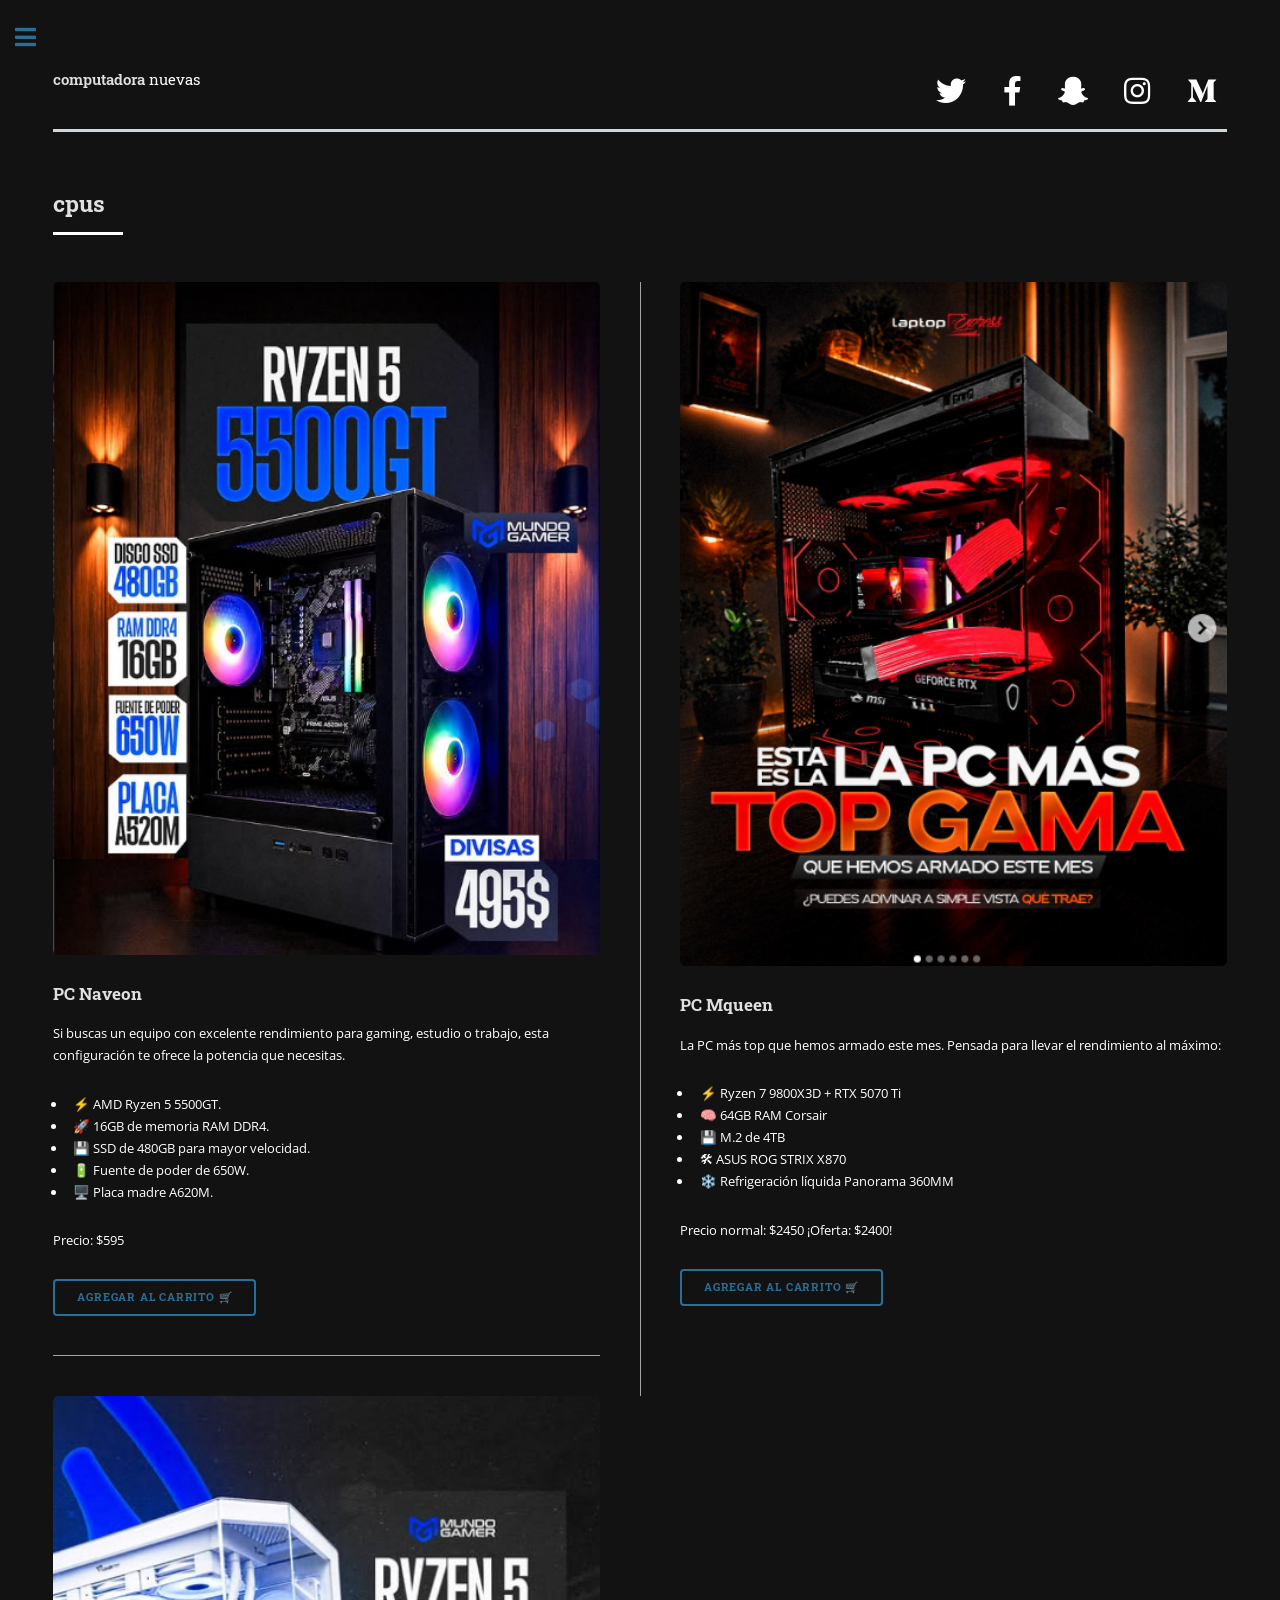
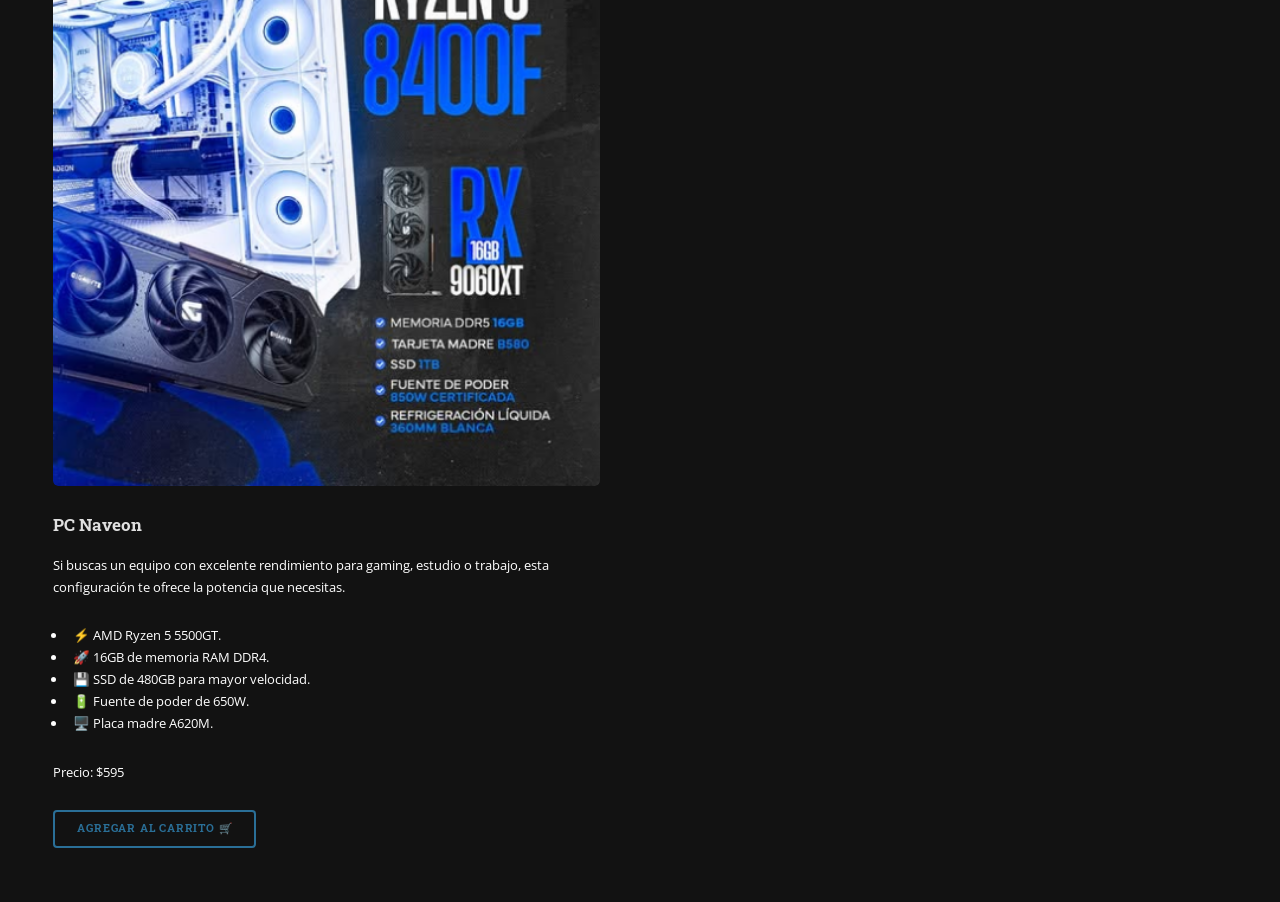
<file: cpus.html>
<!DOCTYPE HTML>
<!--
	Editorial by HTML5 UP
	html5up.net | @ajlkn
	Free for personal and commercial use under the CCA 3.0 license (html5up.net/license)
-->
<html>
	<head>
		<title>computadoras.web</title>
		<meta charset="utf-8" />
		<meta name="viewport" content="width=device-width, initial-scale=1, user-scalable=no" />
		<link rel="stylesheet" href="assets/css/main.css" />
	</head>
	<body class="is-preload">

		<!-- Wrapper -->
			<div id="wrapper">

				<!-- Main -->
					<div id="main">
						<div class="inner">

							<!-- Header -->
								<header id="header">
									<a href="index.html" class="logo"><strong>computadora</strong> nuevas</a>
									<ul class="icons">
										<li><a href="#" class="icon brands fa-twitter"><span class="label">Twitter</span></a></li>
										<li><a href="#" class="icon brands fa-facebook-f"><span class="label">Facebook</span></a></li>
										<li><a href="#" class="icon brands fa-snapchat-ghost"><span class="label">Snapchat</span></a></li>
										<li><a href="#" class="icon brands fa-instagram"><span class="label">Instagram</span></a></li>
										<li><a href="#" class="icon brands fa-medium-m"><span class="label">Medium</span></a></li>
									</ul>
								</header>

							

							<!-- Section -->
<section>
    <header class="major">
        <h2>cpus</h2>
    </header>
    <div class="posts">
        
        <!-- Producto 1: Naveon -->
        <article>
            <a href="#" class="image"><img src="images/imagen_muestra3.png" alt="" /></a>
            <h3>PC Naveon</h3>
            <p>Si buscas un equipo con excelente rendimiento para gaming, estudio o trabajo, esta configuración te ofrece la potencia que necesitas.</p>
            <ul>
                <li>⚡ AMD Ryzen 5 5500GT.</li>
                <li>🚀 16GB de memoria RAM DDR4.</li>
                <li>💾 SSD de 480GB para mayor velocidad.</li>
                <li>🔋 Fuente de poder de 650W.</li>
                <li>🖥️ Placa madre A620M.</li>
            </ul>
            
            <p class="precio-producto">Precio: $595</p>
            
            <ul class="actions">
                <li>
                    <!-- Usamos el ID exacto que está en tu productos.js -->
                    <button onclick="agregarAlCarritoPorId('pc-naveon')" class="btn-comprar">Agregar al Carrito 🛒</button>
                </li>
            </ul>
        </article>

        <!-- Producto 2: M'queen -->
        <article>
            <a href="#" class="image"><img src="images/imagen_muestra2.png" alt="" /></a>
            <h3>PC Mqueen</h3>
            <p>La PC más top que hemos armado este mes. Pensada para llevar el rendimiento al máximo:</p>
            <ul>
                <li>⚡️ Ryzen 7 9800X3D + RTX 5070 Ti</li>
                <li>🧠 64GB RAM Corsair</li>
                <li>💾 M.2 de 4TB</li>
                <li>🛠 ASUS ROG STRIX X870</li>
                <li>❄️ Refrigeración líquida Panorama 360MM</li>
            </ul>
            
            <p class="precio-producto">
               Precio normal: <span class="precio-tachado">$2450</span> 
              <span class="precio-oferta">¡Oferta: $2400!</span>
            </p>
            
            <ul class="actions">
                <li>
                    <!-- Usamos el ID exacto de Mqueen -->
                    <button onclick="agregarAlCarritoPorId('pc-mqueen')" class="btn-comprar">Agregar al Carrito 🛒</button>
                </li>
            </ul>
        </article>

 <!-- Producto 3: Naveon -->
        <article>
            <a href="#" class="image"><img src="images/imagen_muestra4.png" alt="" /></a>
            <h3>PC Naveon</h3>
            <p>Si buscas un equipo con excelente rendimiento para gaming, estudio o trabajo, esta configuración te ofrece la potencia que necesitas.</p>
            <ul>
                <li>⚡ AMD Ryzen 5 5500GT.</li>
                <li>🚀 16GB de memoria RAM DDR4.</li>
                <li>💾 SSD de 480GB para mayor velocidad.</li>
                <li>🔋 Fuente de poder de 650W.</li>
                <li>🖥️ Placa madre A620M.</li>
            </ul>
            
            <p class="precio-producto">Precio: $595</p>
            
            <ul class="actions">
                <li>
                    <!-- Usamos el ID exacto que está en tu productos.js -->
                    <button onclick="agregarAlCarritoPorId('pc-naveon')" class="btn-comprar">Agregar al Carrito 🛒</button>
                </li>
            </ul>
        </article>

    </div>
</section>
				

						</div>
					</div>

				<!-- Sidebar -->
					<div id="sidebar">
						<div class="inner">

							<!-- Search -->
								<section id="search" class="alt">
									<form method="post" action="#">
										<input type="text" name="query" id="query" placeholder="Search" />
									</form>
								</section>

							<!-- Menu -->
								<nav id="menu">
									<header class="major">
										<h2>Menu</h2>
									</header>
									<ul>
										<li><a href="index.html">Homepage</a></li>
										<!--<li><a href="generic.html">Generic</a></li>
										<li><a href="elements.html">Elements</a></li>-->
										<li>
											<span class="opener">categorias</span>
											<ul>
												<li><a href="cpus.html">cpus</a></li>
												<li><a href="laptops.html">laptos</a></li>
												<li><a href="procesadores.html">procesadores</a></li>
												<li><a href="#">cases</a></li>
												<li><a href="#">memorias ram</a></li>
												<li><a href="#">discos duros</a></li>
												<li><a href="#">cpus</a></li>
												<li><a href="combos.html">combos</a></li>
												<li><a href="#">todo</a></li>
											</ul>
										</li>
									</ul>
								

							<!-- Section -->
							

							<!-- Section -->
								<section>
									<header class="major">
										
									<p></p>
									<ul class="contact">
										<li class="icon solid fa-envelope"><a href="#">information@untitled.tld</a></li>
										<li class="icon solid fa-phone">(000) 000-0000</li>
										<li class="icon solid fa-home">1234 Somewhere Road #8254<br />
										Nashville, TN 00000-0000</li>
									</ul>
								</section>
								
							<!-- Footer -->
							 <p></p>
								<footer id="footer">
									<p class="copyright">&copy; Untitled. All rights reserved.<!--Design:> <a href="https://html5up.net">HTML5 UP</a>.-->.</p>
								</footer>

						</div>
					</div>

			</div>

		<!-- Scripts -->
			<script src="assets/js/jquery.min.js"></script>
			<script src="assets/js/browser.min.js"></script>
			<script src="assets/js/breakpoints.min.js"></script>
			<script src="assets/js/util.js"></script>
			<script src="assets/js/main.js"></script>

	</body>
</html>
</file>
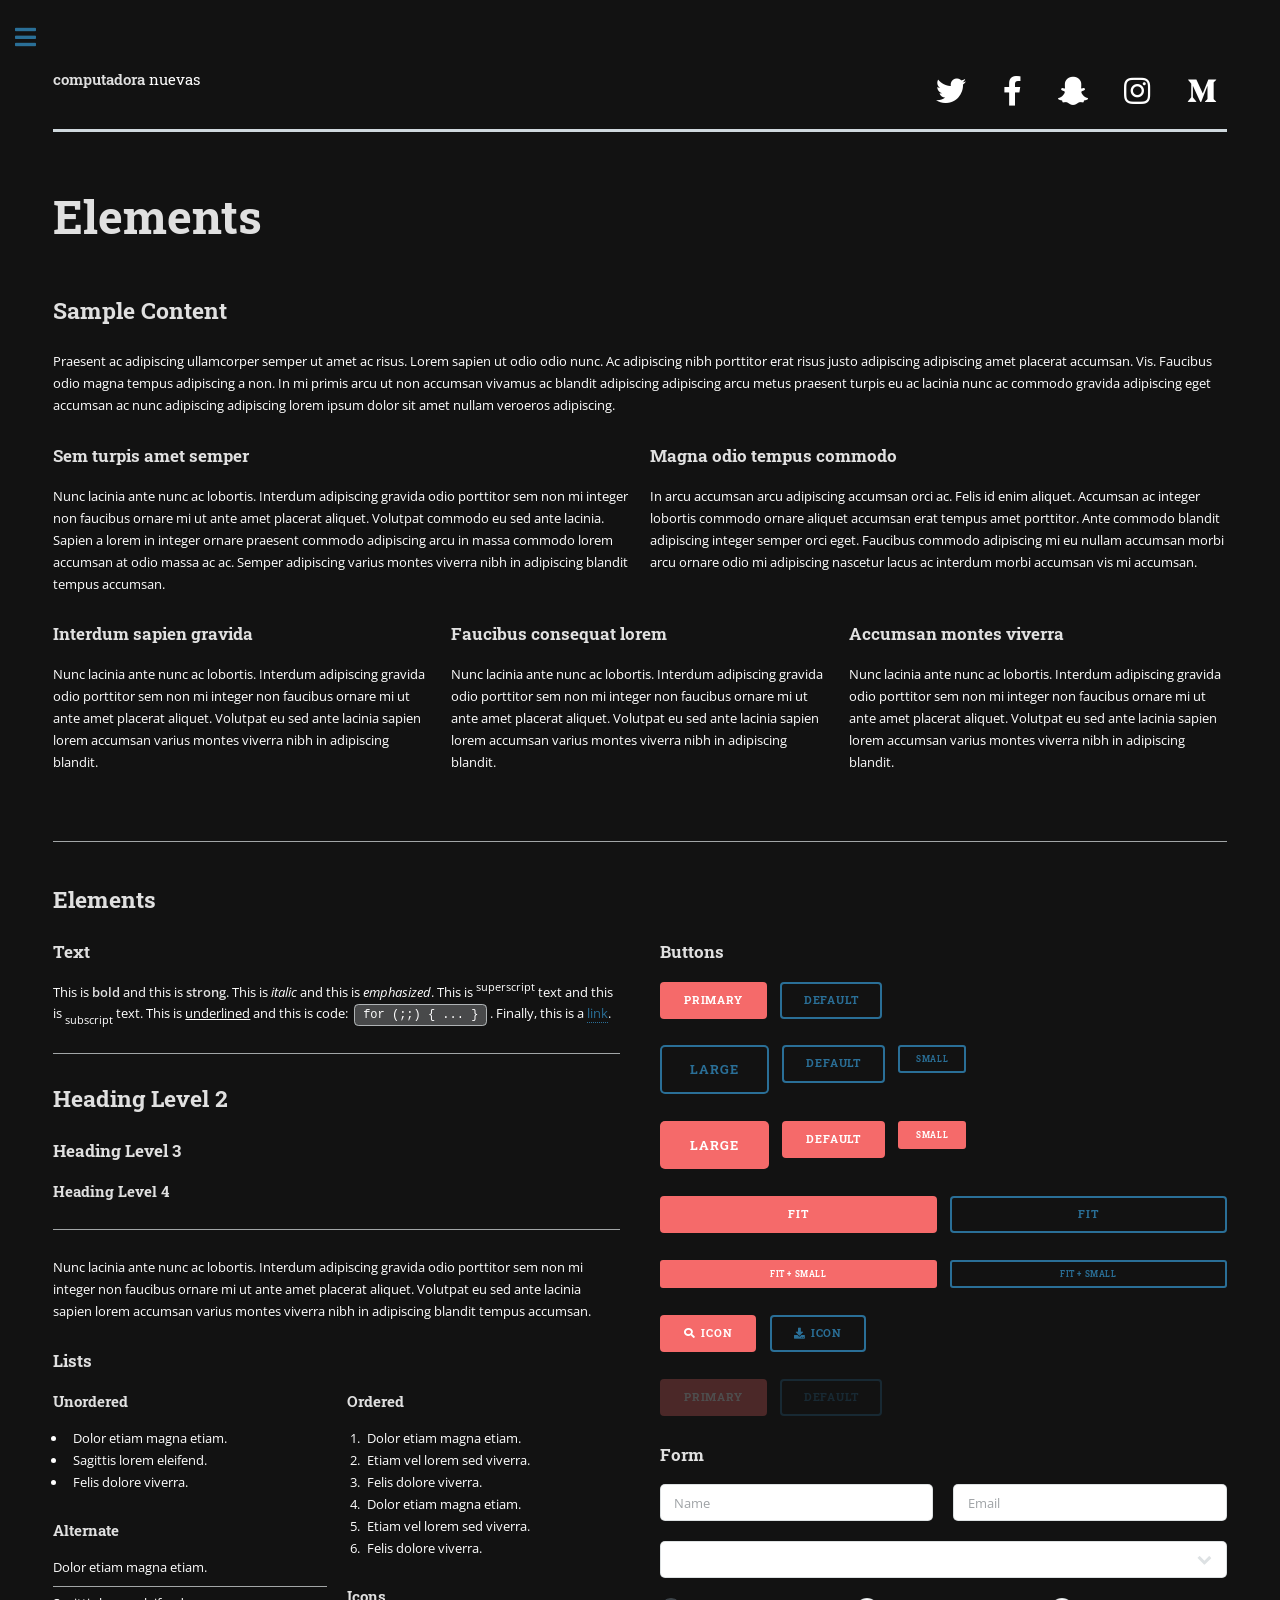
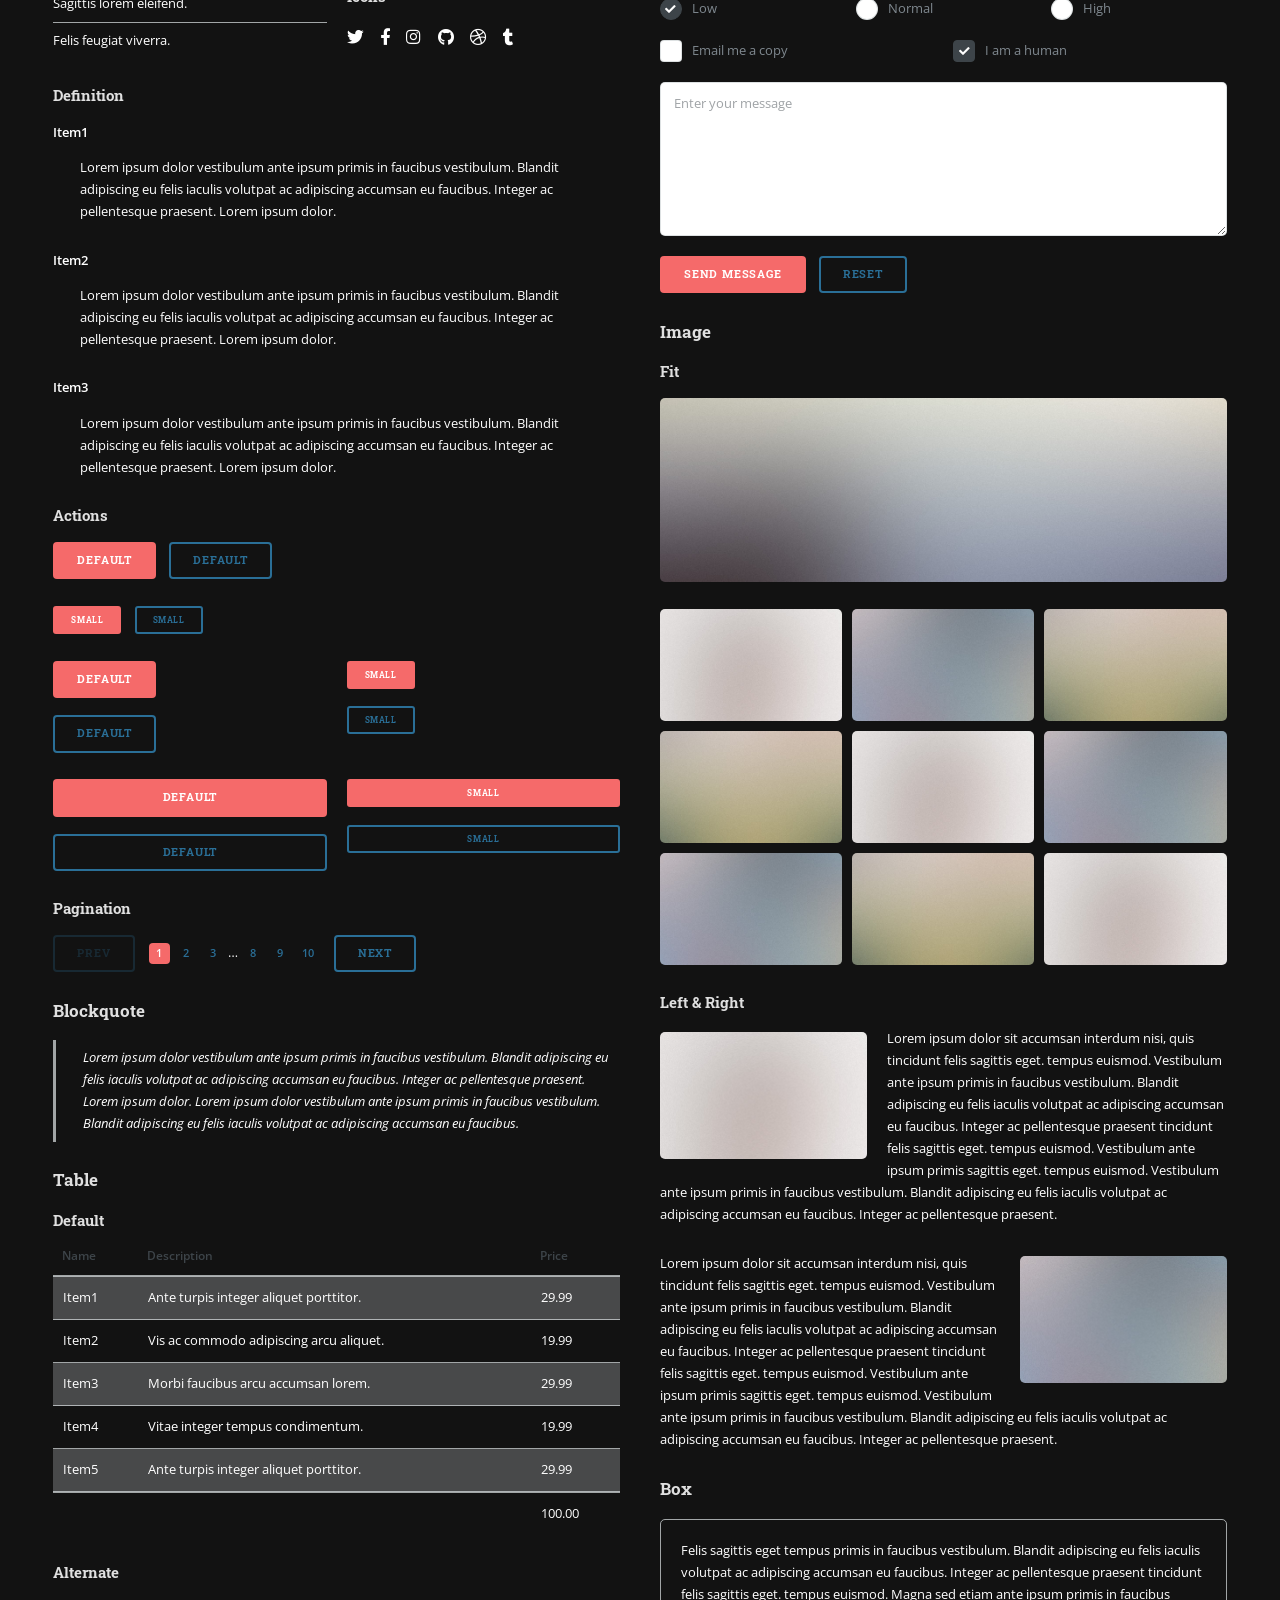
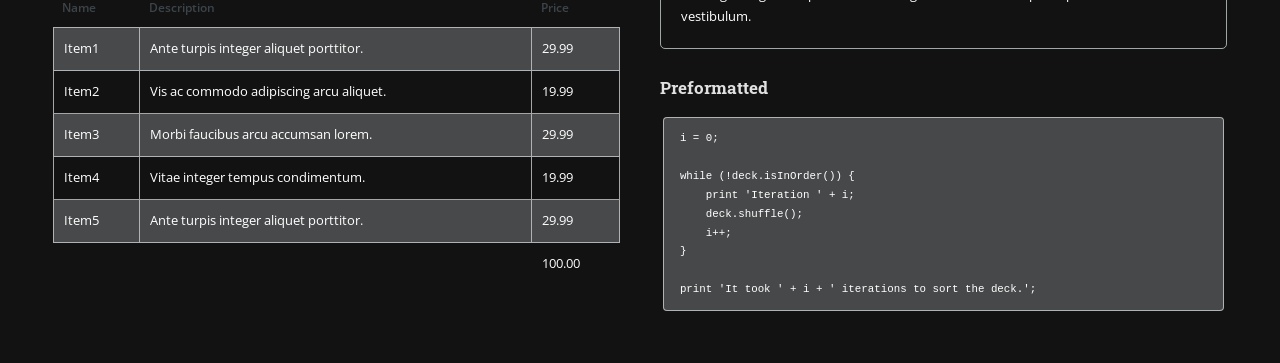
<file: elements.html>
<!DOCTYPE HTML>
<!--
	Editorial by HTML5 UP
	html5up.net | @ajlkn
	Free for personal and commercial use under the CCA 3.0 license (html5up.net/license)
-->
<html>
	<head>
		<title>computadoras</title>
		<meta charset="utf-8" />
		<meta name="viewport" content="width=device-width, initial-scale=1, user-scalable=no" />
		<link rel="stylesheet" href="assets/css/main.css" />
	</head>
	<body class="is-preload">

		<!-- Wrapper -->
			<div id="wrapper">

				<!-- Main -->
					<div id="main">
						<div class="inner">

							<!-- Header -->
								<header id="header">
									<a href="index.html" class="logo"><strong>computadora</strong> nuevas</a>
									<ul class="icons">
										<li><a href="#" class="icon brands fa-twitter"><span class="label">Twitter</span></a></li>
										<li><a href="#" class="icon brands fa-facebook-f"><span class="label">Facebook</span></a></li>
										<li><a href="#" class="icon brands fa-snapchat-ghost"><span class="label">Snapchat</span></a></li>
										<li><a href="#" class="icon brands fa-instagram"><span class="label">Instagram</span></a></li>
										<li><a href="#" class="icon brands fa-medium-m"><span class="label">Medium</span></a></li>
									</ul>
								</header>

							<!-- Content -->
								<section>
									<header class="main">
										<h1>Elements</h1>
									</header>

									<!-- Content -->
										<h2 id="content">Sample Content</h2>
										<p>Praesent ac adipiscing ullamcorper semper ut amet ac risus. Lorem sapien ut odio odio nunc. Ac adipiscing nibh porttitor erat risus justo adipiscing adipiscing amet placerat accumsan. Vis. Faucibus odio magna tempus adipiscing a non. In mi primis arcu ut non accumsan vivamus ac blandit adipiscing adipiscing arcu metus praesent turpis eu ac lacinia nunc ac commodo gravida adipiscing eget accumsan ac nunc adipiscing adipiscing lorem ipsum dolor sit amet nullam veroeros adipiscing.</p>
										<div class="row">
											<div class="col-6 col-12-small">
												<h3>Sem turpis amet semper</h3>
												<p>Nunc lacinia ante nunc ac lobortis. Interdum adipiscing gravida odio porttitor sem non mi integer non faucibus ornare mi ut ante amet placerat aliquet. Volutpat commodo eu sed ante lacinia. Sapien a lorem in integer ornare praesent commodo adipiscing arcu in massa commodo lorem accumsan at odio massa ac ac. Semper adipiscing varius montes viverra nibh in adipiscing blandit tempus accumsan.</p>
											</div>
											<div class="col-6 col-12-small">
												<h3>Magna odio tempus commodo</h3>
												<p>In arcu accumsan arcu adipiscing accumsan orci ac. Felis id enim aliquet. Accumsan ac integer lobortis commodo ornare aliquet accumsan erat tempus amet porttitor. Ante commodo blandit adipiscing integer semper orci eget. Faucibus commodo adipiscing mi eu nullam accumsan morbi arcu ornare odio mi adipiscing nascetur lacus ac interdum morbi accumsan vis mi accumsan.</p>
											</div>
											<!-- Break -->
											<div class="col-4 col-12-medium">
												<h3>Interdum sapien gravida</h3>
												<p>Nunc lacinia ante nunc ac lobortis. Interdum adipiscing gravida odio porttitor sem non mi integer non faucibus ornare mi ut ante amet placerat aliquet. Volutpat eu sed ante lacinia sapien lorem accumsan varius montes viverra nibh in adipiscing blandit.</p>
											</div>
											<div class="col-4 col-12-medium">
												<h3>Faucibus consequat lorem</h3>
												<p>Nunc lacinia ante nunc ac lobortis. Interdum adipiscing gravida odio porttitor sem non mi integer non faucibus ornare mi ut ante amet placerat aliquet. Volutpat eu sed ante lacinia sapien lorem accumsan varius montes viverra nibh in adipiscing blandit.</p>
											</div>
											<div class="col-4 col-12-medium">
												<h3>Accumsan montes viverra</h3>
												<p>Nunc lacinia ante nunc ac lobortis. Interdum adipiscing gravida odio porttitor sem non mi integer non faucibus ornare mi ut ante amet placerat aliquet. Volutpat eu sed ante lacinia sapien lorem accumsan varius montes viverra nibh in adipiscing blandit.</p>
											</div>
										</div>

									<hr class="major" />

									<!-- Elements -->
										<h2 id="elements">Elements</h2>
										<div class="row gtr-200">
											<div class="col-6 col-12-medium">

												<!-- Text stuff -->
													<h3>Text</h3>
													<p>This is <b>bold</b> and this is <strong>strong</strong>. This is <i>italic</i> and this is <em>emphasized</em>.
													This is <sup>superscript</sup> text and this is <sub>subscript</sub> text.
													This is <u>underlined</u> and this is code: <code>for (;;) { ... }</code>.
													Finally, this is a <a href="#">link</a>.</p>
													<hr />
													<h2>Heading Level 2</h2>
													<h3>Heading Level 3</h3>
													<h4>Heading Level 4</h4>
													<hr />
													<p>Nunc lacinia ante nunc ac lobortis. Interdum adipiscing gravida odio porttitor sem non mi integer non faucibus ornare mi ut ante amet placerat aliquet. Volutpat eu sed ante lacinia sapien lorem accumsan varius montes viverra nibh in adipiscing blandit tempus accumsan.</p>

												<!-- Lists -->
													<h3>Lists</h3>
													<div class="row">
														<div class="col-6 col-12-small">

															<h4>Unordered</h4>
															<ul>
																<li>Dolor etiam magna etiam.</li>
																<li>Sagittis lorem eleifend.</li>
																<li>Felis dolore viverra.</li>
															</ul>

															<h4>Alternate</h4>
															<ul class="alt">
																<li>Dolor etiam magna etiam.</li>
																<li>Sagittis lorem eleifend.</li>
																<li>Felis feugiat viverra.</li>
															</ul>

														</div>
														<div class="col-6 col-12-small">

															<h4>Ordered</h4>
															<ol>
																<li>Dolor etiam magna etiam.</li>
																<li>Etiam vel lorem sed viverra.</li>
																<li>Felis dolore viverra.</li>
																<li>Dolor etiam magna etiam.</li>
																<li>Etiam vel lorem sed viverra.</li>
																<li>Felis dolore viverra.</li>
															</ol>

															<h4>Icons</h4>
															<ul class="icons">
																<li><a href="#" class="icon brands fa-twitter"><span class="label">Twitter</span></a></li>
																<li><a href="#" class="icon brands fa-facebook-f"><span class="label">Facebook</span></a></li>
																<li><a href="#" class="icon brands fa-instagram"><span class="label">Instagram</span></a></li>
																<li><a href="#" class="icon brands fa-github"><span class="label">Github</span></a></li>
																<li><a href="#" class="icon brands fa-dribbble"><span class="label">Dribbble</span></a></li>
																<li><a href="#" class="icon brands fa-tumblr"><span class="label">Tumblr</span></a></li>
															</ul>

														</div>
													</div>
													<h4>Definition</h4>
													<dl>
														<dt>Item1</dt>
														<dd>
															<p>Lorem ipsum dolor vestibulum ante ipsum primis in faucibus vestibulum. Blandit adipiscing eu felis iaculis volutpat ac adipiscing accumsan eu faucibus. Integer ac pellentesque praesent. Lorem ipsum dolor.</p>
														</dd>
														<dt>Item2</dt>
														<dd>
															<p>Lorem ipsum dolor vestibulum ante ipsum primis in faucibus vestibulum. Blandit adipiscing eu felis iaculis volutpat ac adipiscing accumsan eu faucibus. Integer ac pellentesque praesent. Lorem ipsum dolor.</p>
														</dd>
														<dt>Item3</dt>
														<dd>
															<p>Lorem ipsum dolor vestibulum ante ipsum primis in faucibus vestibulum. Blandit adipiscing eu felis iaculis volutpat ac adipiscing accumsan eu faucibus. Integer ac pellentesque praesent. Lorem ipsum dolor.</p>
														</dd>
													</dl>

													<h4>Actions</h4>
													<ul class="actions">
														<li><a href="#" class="button primary">Default</a></li>
														<li><a href="#" class="button">Default</a></li>
													</ul>
													<ul class="actions small">
														<li><a href="#" class="button primary small">Small</a></li>
														<li><a href="#" class="button small">Small</a></li>
													</ul>
													<div class="row">
														<div class="col-6 col-12-small">
															<ul class="actions stacked">
																<li><a href="#" class="button primary">Default</a></li>
																<li><a href="#" class="button">Default</a></li>
															</ul>
														</div>
														<div class="col-6 col-12-small">
															<ul class="actions stacked">
																<li><a href="#" class="button primary small">Small</a></li>
																<li><a href="#" class="button small">Small</a></li>
															</ul>
														</div>
														<div class="col-6 col-12-small">
															<ul class="actions stacked">
																<li><a href="#" class="button primary fit">Default</a></li>
																<li><a href="#" class="button fit">Default</a></li>
															</ul>
														</div>
														<div class="col-6 col-12-small">
															<ul class="actions stacked">
																<li><a href="#" class="button primary small fit">Small</a></li>
																<li><a href="#" class="button small fit">Small</a></li>
															</ul>
														</div>
													</div>

													<h4>Pagination</h4>
													<ul class="pagination">
														<li><span class="button disabled">Prev</span></li>
														<li><a href="#" class="page active">1</a></li>
														<li><a href="#" class="page">2</a></li>
														<li><a href="#" class="page">3</a></li>
														<li><span>&hellip;</span></li>
														<li><a href="#" class="page">8</a></li>
														<li><a href="#" class="page">9</a></li>
														<li><a href="#" class="page">10</a></li>
														<li><a href="#" class="button">Next</a></li>
													</ul>

												<!-- Blockquote -->
													<h3>Blockquote</h3>
													<blockquote>Lorem ipsum dolor vestibulum ante ipsum primis in faucibus vestibulum. Blandit adipiscing eu felis iaculis volutpat ac adipiscing accumsan eu faucibus. Integer ac pellentesque praesent. Lorem ipsum dolor. Lorem ipsum dolor vestibulum ante ipsum primis in faucibus vestibulum. Blandit adipiscing eu felis iaculis volutpat ac adipiscing accumsan eu faucibus.</blockquote>

												<!-- Table -->
													<h3>Table</h3>

													<h4>Default</h4>
													<div class="table-wrapper">
														<table>
															<thead>
																<tr>
																	<th>Name</th>
																	<th>Description</th>
																	<th>Price</th>
																</tr>
															</thead>
															<tbody>
																<tr>
																	<td>Item1</td>
																	<td>Ante turpis integer aliquet porttitor.</td>
																	<td>29.99</td>
																</tr>
																<tr>
																	<td>Item2</td>
																	<td>Vis ac commodo adipiscing arcu aliquet.</td>
																	<td>19.99</td>
																</tr>
																<tr>
																	<td>Item3</td>
																	<td> Morbi faucibus arcu accumsan lorem.</td>
																	<td>29.99</td>
																</tr>
																<tr>
																	<td>Item4</td>
																	<td>Vitae integer tempus condimentum.</td>
																	<td>19.99</td>
																</tr>
																<tr>
																	<td>Item5</td>
																	<td>Ante turpis integer aliquet porttitor.</td>
																	<td>29.99</td>
																</tr>
															</tbody>
															<tfoot>
																<tr>
																	<td colspan="2"></td>
																	<td>100.00</td>
																</tr>
															</tfoot>
														</table>
													</div>

													<h4>Alternate</h4>
													<div class="table-wrapper">
														<table class="alt">
															<thead>
																<tr>
																	<th>Name</th>
																	<th>Description</th>
																	<th>Price</th>
																</tr>
															</thead>
															<tbody>
																<tr>
																	<td>Item1</td>
																	<td>Ante turpis integer aliquet porttitor.</td>
																	<td>29.99</td>
																</tr>
																<tr>
																	<td>Item2</td>
																	<td>Vis ac commodo adipiscing arcu aliquet.</td>
																	<td>19.99</td>
																</tr>
																<tr>
																	<td>Item3</td>
																	<td> Morbi faucibus arcu accumsan lorem.</td>
																	<td>29.99</td>
																</tr>
																<tr>
																	<td>Item4</td>
																	<td>Vitae integer tempus condimentum.</td>
																	<td>19.99</td>
																</tr>
																<tr>
																	<td>Item5</td>
																	<td>Ante turpis integer aliquet porttitor.</td>
																	<td>29.99</td>
																</tr>
															</tbody>
															<tfoot>
																<tr>
																	<td colspan="2"></td>
																	<td>100.00</td>
																</tr>
															</tfoot>
														</table>
													</div>

											</div>
											<div class="col-6 col-12-medium">

												<!-- Buttons -->
													<h3>Buttons</h3>
													<ul class="actions">
														<li><a href="#" class="button primary">Primary</a></li>
														<li><a href="#" class="button">Default</a></li>
													</ul>
													<ul class="actions">
														<li><a href="#" class="button large">Large</a></li>
														<li><a href="#" class="button">Default</a></li>
														<li><a href="#" class="button small">Small</a></li>
													</ul>
													<ul class="actions">
														<li><a href="#" class="button primary large">Large</a></li>
														<li><a href="#" class="button primary">Default</a></li>
														<li><a href="#" class="button primary small">Small</a></li>
													</ul>
													<ul class="actions fit">
														<li><a href="#" class="button primary fit">Fit</a></li>
														<li><a href="#" class="button fit">Fit</a></li>
													</ul>
													<ul class="actions fit small">
														<li><a href="#" class="button primary fit small">Fit + Small</a></li>
														<li><a href="#" class="button fit small">Fit + Small</a></li>
													</ul>
													<ul class="actions">
														<li><a href="#" class="button primary icon solid fa-search">Icon</a></li>
														<li><a href="#" class="button icon solid fa-download">Icon</a></li>
													</ul>
													<ul class="actions">
														<li><span class="button primary disabled">Primary</span></li>
														<li><span class="button disabled">Default</span></li>
													</ul>

												<!-- Form -->
													<h3>Form</h3>

													<form method="post" action="#">
														<div class="row gtr-uniform">
															<div class="col-6 col-12-xsmall">
																<input type="text" name="demo-name" id="demo-name" value="" placeholder="Name" />
															</div>
															<div class="col-6 col-12-xsmall">
																<input type="email" name="demo-email" id="demo-email" value="" placeholder="Email" />
															</div>
															<!-- Break -->
															<div class="col-12">
																<select name="demo-category" id="demo-category">
																	<option value="">- Category -</option>
																	<option value="1">Manufacturing</option>
																	<option value="1">Shipping</option>
																	<option value="1">Administration</option>
																	<option value="1">Human Resources</option>
																</select>
															</div>
															<!-- Break -->
															<div class="col-4 col-12-small">
																<input type="radio" id="demo-priority-low" name="demo-priority" checked>
																<label for="demo-priority-low">Low</label>
															</div>
															<div class="col-4 col-12-small">
																<input type="radio" id="demo-priority-normal" name="demo-priority">
																<label for="demo-priority-normal">Normal</label>
															</div>
															<div class="col-4 col-12-small">
																<input type="radio" id="demo-priority-high" name="demo-priority">
																<label for="demo-priority-high">High</label>
															</div>
															<!-- Break -->
															<div class="col-6 col-12-small">
																<input type="checkbox" id="demo-copy" name="demo-copy">
																<label for="demo-copy">Email me a copy</label>
															</div>
															<div class="col-6 col-12-small">
																<input type="checkbox" id="demo-human" name="demo-human" checked>
																<label for="demo-human">I am a human</label>
															</div>
															<!-- Break -->
															<div class="col-12">
																<textarea name="demo-message" id="demo-message" placeholder="Enter your message" rows="6"></textarea>
															</div>
															<!-- Break -->
															<div class="col-12">
																<ul class="actions">
																	<li><input type="submit" value="Send Message" class="primary" /></li>
																	<li><input type="reset" value="Reset" /></li>
																</ul>
															</div>
														</div>
													</form>

												<!-- Image -->
													<h3>Image</h3>

													<h4>Fit</h4>
													<span class="image fit"><img src="images/pic11.jpg" alt="" /></span>
													<div class="box alt">
														<div class="row gtr-50 gtr-uniform">
															<div class="col-4"><span class="image fit"><img src="images/pic01.jpg" alt="" /></span></div>
															<div class="col-4"><span class="image fit"><img src="images/pic02.jpg" alt="" /></span></div>
															<div class="col-4"><span class="image fit"><img src="images/pic03.jpg" alt="" /></span></div>
															<!-- Break -->
															<div class="col-4"><span class="image fit"><img src="images/pic03.jpg" alt="" /></span></div>
															<div class="col-4"><span class="image fit"><img src="images/pic01.jpg" alt="" /></span></div>
															<div class="col-4"><span class="image fit"><img src="images/pic02.jpg" alt="" /></span></div>
															<!-- Break -->
															<div class="col-4"><span class="image fit"><img src="images/pic02.jpg" alt="" /></span></div>
															<div class="col-4"><span class="image fit"><img src="images/pic03.jpg" alt="" /></span></div>
															<div class="col-4"><span class="image fit"><img src="images/pic01.jpg" alt="" /></span></div>
														</div>
													</div>

													<h4>Left &amp; Right</h4>
													<p><span class="image left"><img src="images/pic01.jpg" alt="" /></span>Lorem ipsum dolor sit accumsan interdum nisi, quis tincidunt felis sagittis eget. tempus euismod. Vestibulum ante ipsum primis in faucibus vestibulum. Blandit adipiscing eu felis iaculis volutpat ac adipiscing accumsan eu faucibus. Integer ac pellentesque praesent tincidunt felis sagittis eget. tempus euismod. Vestibulum ante ipsum primis sagittis eget. tempus euismod. Vestibulum ante ipsum primis in faucibus vestibulum. Blandit adipiscing eu felis iaculis volutpat ac adipiscing accumsan eu faucibus. Integer ac pellentesque praesent.</p>
													<p><span class="image right"><img src="images/pic02.jpg" alt="" /></span>Lorem ipsum dolor sit accumsan interdum nisi, quis tincidunt felis sagittis eget. tempus euismod. Vestibulum ante ipsum primis in faucibus vestibulum. Blandit adipiscing eu felis iaculis volutpat ac adipiscing accumsan eu faucibus. Integer ac pellentesque praesent tincidunt felis sagittis eget. tempus euismod. Vestibulum ante ipsum primis sagittis eget. tempus euismod. Vestibulum ante ipsum primis in faucibus vestibulum. Blandit adipiscing eu felis iaculis volutpat ac adipiscing accumsan eu faucibus. Integer ac pellentesque praesent.</p>

												<!-- Box -->
													<h3>Box</h3>
													<div class="box">
														<p>Felis sagittis eget tempus primis in faucibus vestibulum. Blandit adipiscing eu felis iaculis volutpat ac adipiscing accumsan eu faucibus. Integer ac pellentesque praesent tincidunt felis sagittis eget. tempus euismod. Magna sed etiam ante ipsum primis in faucibus vestibulum.</p>
													</div>

												<!-- Preformatted Code -->
													<h3>Preformatted</h3>
													<pre><code>i = 0;

while (!deck.isInOrder()) {
    print 'Iteration ' + i;
    deck.shuffle();
    i++;
}

print 'It took ' + i + ' iterations to sort the deck.';
</code></pre>

											</div>
										</div>

								</section>

						</div>
					</div>

				<!-- Sidebar -->
					<div id="sidebar">
						<div class="inner">

							<!-- Search -->
								<section id="search" class="alt">
									<form method="post" action="#">
										<input type="text" name="query" id="query" placeholder="Search" />
									</form>
								</section>

							<!-- Menu -->
								<nav id="menu">
									<header class="major">
										<h2>Menu</h2>
									</header>
									<ul>
										<li><a href="index.html">Homepage</a></li>
										<li><a href="generic.html">Generic</a></li>
										<li><a href="elements.html">Elements</a></li>
										<li>
											<span class="opener">Submenu</span>
											<ul>
												<li><a href="#">Lorem Dolor</a></li>
												<li><a href="#">Ipsum Adipiscing</a></li>
												<li><a href="#">Tempus Magna</a></li>
												<li><a href="#">Feugiat Veroeros</a></li>
											</ul>
										</li>
										<li><a href="#">Etiam Dolore</a></li>
										<li><a href="#">Adipiscing</a></li>
										<li>
											<span class="opener">Another Submenu</span>
											<ul>
												<li><a href="#">Lorem Dolor</a></li>
												<li><a href="#">Ipsum Adipiscing</a></li>
												<li><a href="#">Tempus Magna</a></li>
												<li><a href="#">Feugiat Veroeros</a></li>
											</ul>
										</li>
										<li><a href="#">Maximus Erat</a></li>
										<li><a href="#">Sapien Mauris</a></li>
										<li><a href="#">Amet Lacinia</a></li>
									</ul>
								</nav>

							<!-- Section -->
								<section>
									<header class="major">
										<h2>Ante interdum</h2>
									</header>
									<div class="mini-posts">
										<article>
											<a href="#" class="image"><img src="images/pic07.jpg" alt="" /></a>
											<p>Aenean ornare velit lacus, ac varius enim lorem ullamcorper dolore aliquam.</p>
										</article>
										<article>
											<a href="#" class="image"><img src="images/pic08.jpg" alt="" /></a>
											<p>Aenean ornare velit lacus, ac varius enim lorem ullamcorper dolore aliquam.</p>
										</article>
										<article>
											<a href="#" class="image"><img src="images/pic09.jpg" alt="" /></a>
											<p>Aenean ornare velit lacus, ac varius enim lorem ullamcorper dolore aliquam.</p>
										</article>
									</div>
									<ul class="actions">
										<li><a href="#" class="button">More</a></li>
									</ul>
								</section>

							<!-- Section -->
								<section>
									<header class="major">
										<h2>Get in touch</h2>
									</header>
									<p>Sed varius enim lorem ullamcorper dolore aliquam aenean ornare velit lacus, ac varius enim lorem ullamcorper dolore. Proin sed aliquam facilisis ante interdum. Sed nulla amet lorem feugiat tempus aliquam.</p>
									<ul class="contact">
										<li class="icon solid fa-envelope"><a href="#">information@untitled.tld</a></li>
										<li class="icon solid fa-phone">(000) 000-0000</li>
										<li class="icon solid fa-home">1234 Somewhere Road #8254<br />
										Nashville, TN 00000-0000</li>
									</ul>
								</section>

							<!-- Footer -->
								<footer id="footer">
									<p class="copyright">&copy; Untitled. All rights reserved. Demo Images: <a href="https://unsplash.com">Unsplash</a>. Design: <a href="https://html5up.net">HTML5 UP</a>.</p>
								</footer>

						</div>
					</div>

			</div>

		<!-- Scripts -->
			<script src="assets/js/jquery.min.js"></script>
			<script src="assets/js/browser.min.js"></script>
			<script src="assets/js/breakpoints.min.js"></script>
			<script src="assets/js/util.js"></script>
			<script src="assets/js/main.js"></script>

	</body>
</html>
</file>
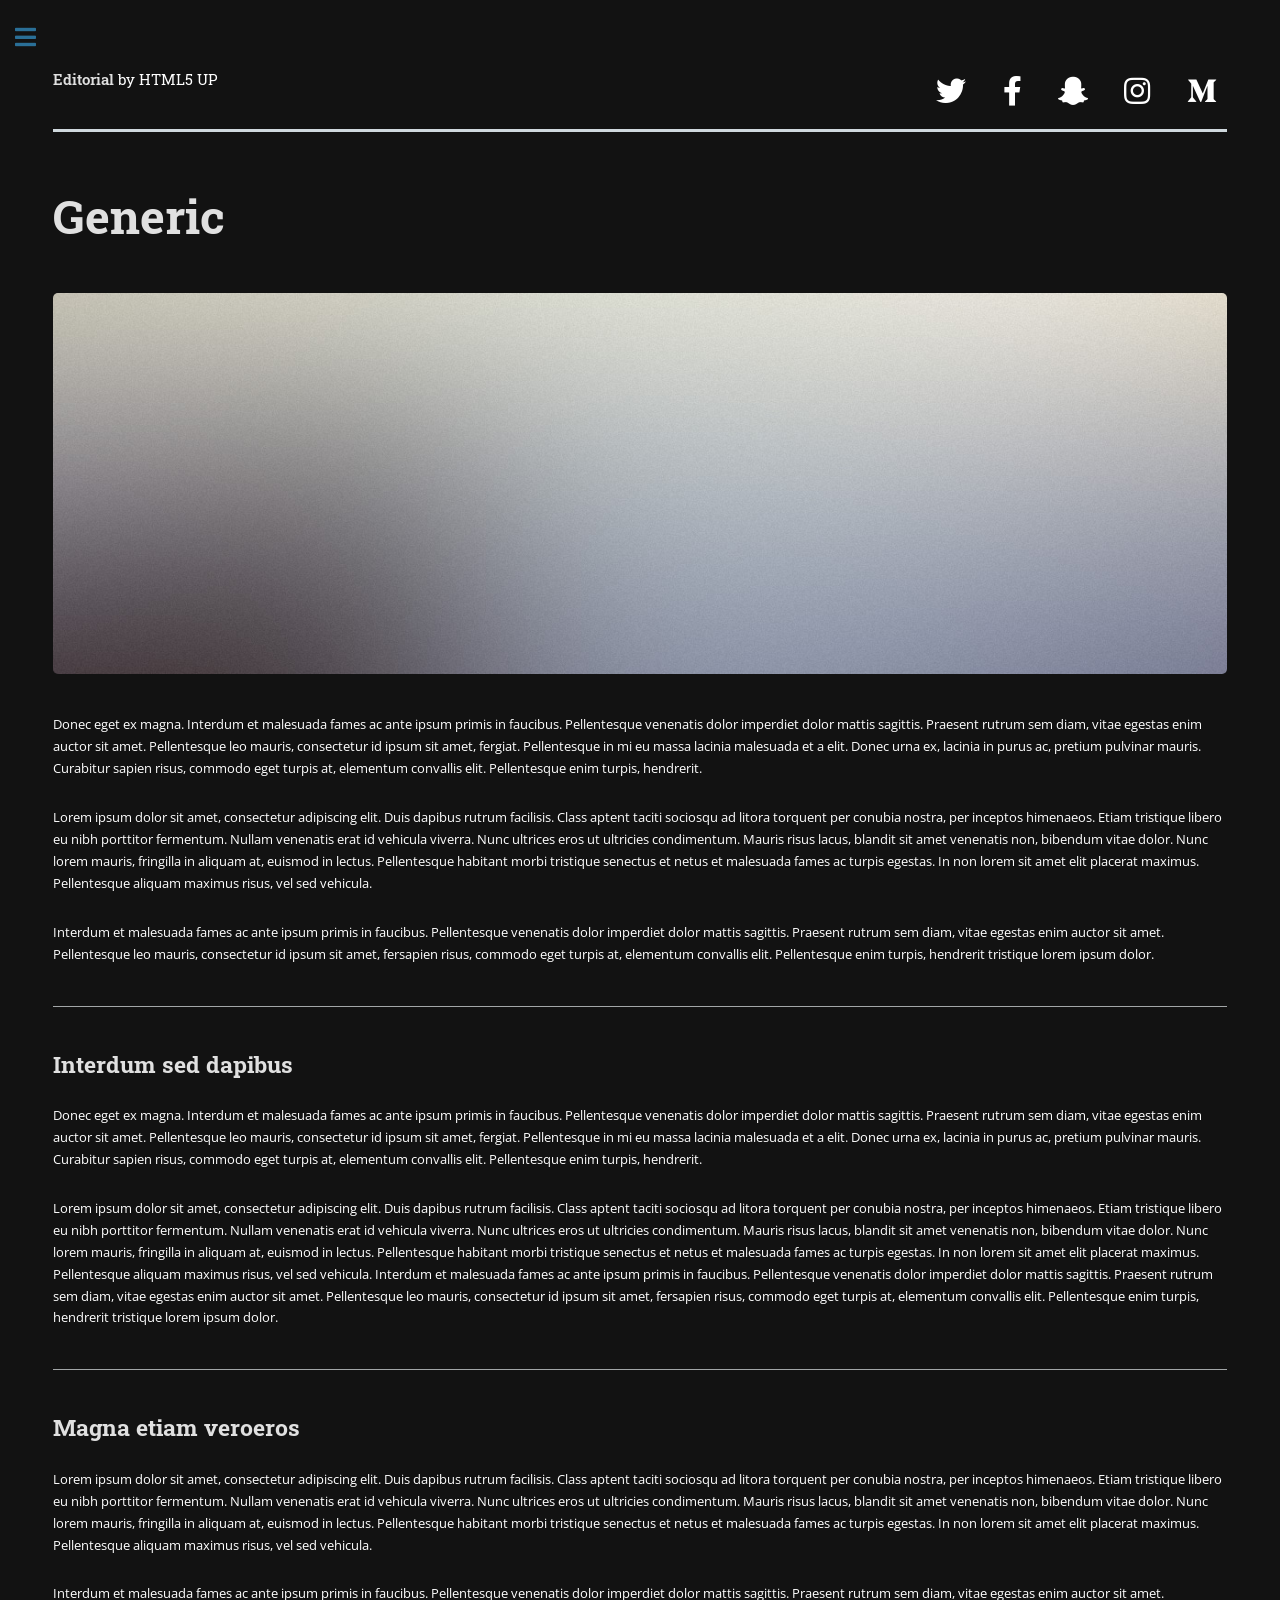
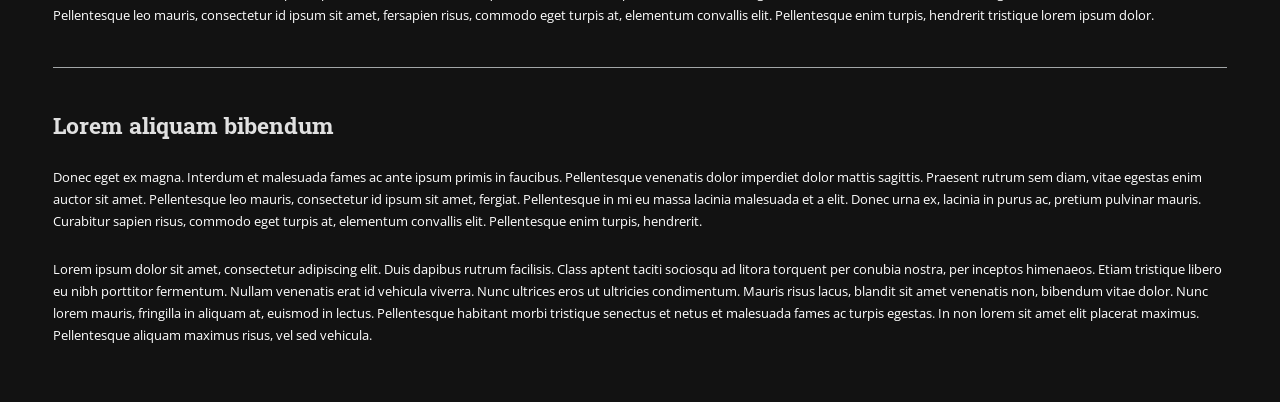
<file: generic.html>
<!DOCTYPE HTML>
<!--
	Editorial by HTML5 UP
	html5up.net | @ajlkn
	Free for personal and commercial use under the CCA 3.0 license (html5up.net/license)
-->
<html>
	<head>
		<title>Generic - Editorial by HTML5 UP</title>
		<meta charset="utf-8" />
		<meta name="viewport" content="width=device-width, initial-scale=1, user-scalable=no" />
		<link rel="stylesheet" href="assets/css/main.css" />
	</head>
	<body class="is-preload">

		<!-- Wrapper -->
			<div id="wrapper">

				<!-- Main -->
					<div id="main">
						<div class="inner">

							<!-- Header -->
								<header id="header">
									<a href="index.html" class="logo"><strong>Editorial</strong> by HTML5 UP</a>
									<ul class="icons">
										<li><a href="#" class="icon brands fa-twitter"><span class="label">Twitter</span></a></li>
										<li><a href="#" class="icon brands fa-facebook-f"><span class="label">Facebook</span></a></li>
										<li><a href="#" class="icon brands fa-snapchat-ghost"><span class="label">Snapchat</span></a></li>
										<li><a href="#" class="icon brands fa-instagram"><span class="label">Instagram</span></a></li>
										<li><a href="#" class="icon brands fa-medium-m"><span class="label">Medium</span></a></li>
									</ul>
								</header>

							<!-- Content -->
								<section>
									<header class="main">
										<h1>Generic</h1>
									</header>

									<span class="image main"><img src="images/pic11.jpg" alt="" /></span>

									<p>Donec eget ex magna. Interdum et malesuada fames ac ante ipsum primis in faucibus. Pellentesque venenatis dolor imperdiet dolor mattis sagittis. Praesent rutrum sem diam, vitae egestas enim auctor sit amet. Pellentesque leo mauris, consectetur id ipsum sit amet, fergiat. Pellentesque in mi eu massa lacinia malesuada et a elit. Donec urna ex, lacinia in purus ac, pretium pulvinar mauris. Curabitur sapien risus, commodo eget turpis at, elementum convallis elit. Pellentesque enim turpis, hendrerit.</p>
									<p>Lorem ipsum dolor sit amet, consectetur adipiscing elit. Duis dapibus rutrum facilisis. Class aptent taciti sociosqu ad litora torquent per conubia nostra, per inceptos himenaeos. Etiam tristique libero eu nibh porttitor fermentum. Nullam venenatis erat id vehicula viverra. Nunc ultrices eros ut ultricies condimentum. Mauris risus lacus, blandit sit amet venenatis non, bibendum vitae dolor. Nunc lorem mauris, fringilla in aliquam at, euismod in lectus. Pellentesque habitant morbi tristique senectus et netus et malesuada fames ac turpis egestas. In non lorem sit amet elit placerat maximus. Pellentesque aliquam maximus risus, vel sed vehicula.</p>
									<p>Interdum et malesuada fames ac ante ipsum primis in faucibus. Pellentesque venenatis dolor imperdiet dolor mattis sagittis. Praesent rutrum sem diam, vitae egestas enim auctor sit amet. Pellentesque leo mauris, consectetur id ipsum sit amet, fersapien risus, commodo eget turpis at, elementum convallis elit. Pellentesque enim turpis, hendrerit tristique lorem ipsum dolor.</p>

									<hr class="major" />

									<h2>Interdum sed dapibus</h2>
									<p>Donec eget ex magna. Interdum et malesuada fames ac ante ipsum primis in faucibus. Pellentesque venenatis dolor imperdiet dolor mattis sagittis. Praesent rutrum sem diam, vitae egestas enim auctor sit amet. Pellentesque leo mauris, consectetur id ipsum sit amet, fergiat. Pellentesque in mi eu massa lacinia malesuada et a elit. Donec urna ex, lacinia in purus ac, pretium pulvinar mauris. Curabitur sapien risus, commodo eget turpis at, elementum convallis elit. Pellentesque enim turpis, hendrerit.</p>
									<p>Lorem ipsum dolor sit amet, consectetur adipiscing elit. Duis dapibus rutrum facilisis. Class aptent taciti sociosqu ad litora torquent per conubia nostra, per inceptos himenaeos. Etiam tristique libero eu nibh porttitor fermentum. Nullam venenatis erat id vehicula viverra. Nunc ultrices eros ut ultricies condimentum. Mauris risus lacus, blandit sit amet venenatis non, bibendum vitae dolor. Nunc lorem mauris, fringilla in aliquam at, euismod in lectus. Pellentesque habitant morbi tristique senectus et netus et malesuada fames ac turpis egestas. In non lorem sit amet elit placerat maximus. Pellentesque aliquam maximus risus, vel sed vehicula. Interdum et malesuada fames ac ante ipsum primis in faucibus. Pellentesque venenatis dolor imperdiet dolor mattis sagittis. Praesent rutrum sem diam, vitae egestas enim auctor sit amet. Pellentesque leo mauris, consectetur id ipsum sit amet, fersapien risus, commodo eget turpis at, elementum convallis elit. Pellentesque enim turpis, hendrerit tristique lorem ipsum dolor.</p>

									<hr class="major" />

									<h2>Magna etiam veroeros</h2>
									<p>Lorem ipsum dolor sit amet, consectetur adipiscing elit. Duis dapibus rutrum facilisis. Class aptent taciti sociosqu ad litora torquent per conubia nostra, per inceptos himenaeos. Etiam tristique libero eu nibh porttitor fermentum. Nullam venenatis erat id vehicula viverra. Nunc ultrices eros ut ultricies condimentum. Mauris risus lacus, blandit sit amet venenatis non, bibendum vitae dolor. Nunc lorem mauris, fringilla in aliquam at, euismod in lectus. Pellentesque habitant morbi tristique senectus et netus et malesuada fames ac turpis egestas. In non lorem sit amet elit placerat maximus. Pellentesque aliquam maximus risus, vel sed vehicula.</p>
									<p>Interdum et malesuada fames ac ante ipsum primis in faucibus. Pellentesque venenatis dolor imperdiet dolor mattis sagittis. Praesent rutrum sem diam, vitae egestas enim auctor sit amet. Pellentesque leo mauris, consectetur id ipsum sit amet, fersapien risus, commodo eget turpis at, elementum convallis elit. Pellentesque enim turpis, hendrerit tristique lorem ipsum dolor.</p>

									<hr class="major" />

									<h2>Lorem aliquam bibendum</h2>
									<p>Donec eget ex magna. Interdum et malesuada fames ac ante ipsum primis in faucibus. Pellentesque venenatis dolor imperdiet dolor mattis sagittis. Praesent rutrum sem diam, vitae egestas enim auctor sit amet. Pellentesque leo mauris, consectetur id ipsum sit amet, fergiat. Pellentesque in mi eu massa lacinia malesuada et a elit. Donec urna ex, lacinia in purus ac, pretium pulvinar mauris. Curabitur sapien risus, commodo eget turpis at, elementum convallis elit. Pellentesque enim turpis, hendrerit.</p>
									<p>Lorem ipsum dolor sit amet, consectetur adipiscing elit. Duis dapibus rutrum facilisis. Class aptent taciti sociosqu ad litora torquent per conubia nostra, per inceptos himenaeos. Etiam tristique libero eu nibh porttitor fermentum. Nullam venenatis erat id vehicula viverra. Nunc ultrices eros ut ultricies condimentum. Mauris risus lacus, blandit sit amet venenatis non, bibendum vitae dolor. Nunc lorem mauris, fringilla in aliquam at, euismod in lectus. Pellentesque habitant morbi tristique senectus et netus et malesuada fames ac turpis egestas. In non lorem sit amet elit placerat maximus. Pellentesque aliquam maximus risus, vel sed vehicula.</p>

								</section>

						</div>
					</div>

				<!-- Sidebar -->
					<div id="sidebar">
						<div class="inner">

							<!-- Search -->
								<section id="search" class="alt">
									<form method="post" action="#">
										<input type="text" name="query" id="query" placeholder="Search" />
									</form>
								</section>

							<!-- Menu -->
								<nav id="menu">
									<header class="major">
										<h2>Menu</h2>
									</header>
									<ul>
										<li><a href="index.html">Homepage</a></li>
										<li><a href="generic.html">Generic</a></li>
										<li><a href="elements.html">Elements</a></li>
										<li>
											<span class="opener">Submenu</span>
											<ul>
												<li><a href="#">Lorem Dolor</a></li>
												<li><a href="#">Ipsum Adipiscing</a></li>
												<li><a href="#">Tempus Magna</a></li>
												<li><a href="#">Feugiat Veroeros</a></li>
											</ul>
										</li>
										<li><a href="#">Etiam Dolore</a></li>
										<li><a href="#">Adipiscing</a></li>
										<li>
											<span class="opener">Another Submenu</span>
											<ul>
												<li><a href="#">Lorem Dolor</a></li>
												<li><a href="#">Ipsum Adipiscing</a></li>
												<li><a href="#">Tempus Magna</a></li>
												<li><a href="#">Feugiat Veroeros</a></li>
											</ul>
										</li>
										<li><a href="#">Maximus Erat</a></li>
										<li><a href="#">Sapien Mauris</a></li>
										<li><a href="#">Amet Lacinia</a></li>
									</ul>
								</nav>

							<!-- Section -->
								<section>
									<header class="major">
										<h2>Ante interdum</h2>
									</header>
									<div class="mini-posts">
										<article>
											<a href="#" class="image"><img src="images/pic07.jpg" alt="" /></a>
											<p>Aenean ornare velit lacus, ac varius enim lorem ullamcorper dolore aliquam.</p>
										</article>
										<article>
											<a href="#" class="image"><img src="images/pic08.jpg" alt="" /></a>
											<p>Aenean ornare velit lacus, ac varius enim lorem ullamcorper dolore aliquam.</p>
										</article>
										<article>
											<a href="#" class="image"><img src="images/pic09.jpg" alt="" /></a>
											<p>Aenean ornare velit lacus, ac varius enim lorem ullamcorper dolore aliquam.</p>
										</article>
									</div>
									<ul class="actions">
										<li><a href="#" class="button">More</a></li>
									</ul>
								</section>

							<!-- Section -->
								<section>
									<header class="major">
										<h2>Get in touch</h2>
									</header>
									<p>Sed varius enim lorem ullamcorper dolore aliquam aenean ornare velit lacus, ac varius enim lorem ullamcorper dolore. Proin sed aliquam facilisis ante interdum. Sed nulla amet lorem feugiat tempus aliquam.</p>
									<ul class="contact">
										<li class="icon solid fa-envelope"><a href="#">information@untitled.tld</a></li>
										<li class="icon solid fa-phone">(000) 000-0000</li>
										<li class="icon solid fa-home">1234 Somewhere Road #8254<br />
										Nashville, TN 00000-0000</li>
									</ul>
								</section>

							<!-- Footer -->
								<footer id="footer">
									<p class="copyright">&copy; Untitled. All rights reserved. Demo Images: <a href="https://unsplash.com">Unsplash</a>. Design: <a href="https://html5up.net">HTML5 UP</a>.</p>
								</footer>

						</div>
					</div>

			</div>

		<!-- Scripts -->
			<script src="assets/js/jquery.min.js"></script>
			<script src="assets/js/browser.min.js"></script>
			<script src="assets/js/breakpoints.min.js"></script>
			<script src="assets/js/util.js"></script>
			<script src="assets/js/main.js"></script>

	</body>
</html>
</file>
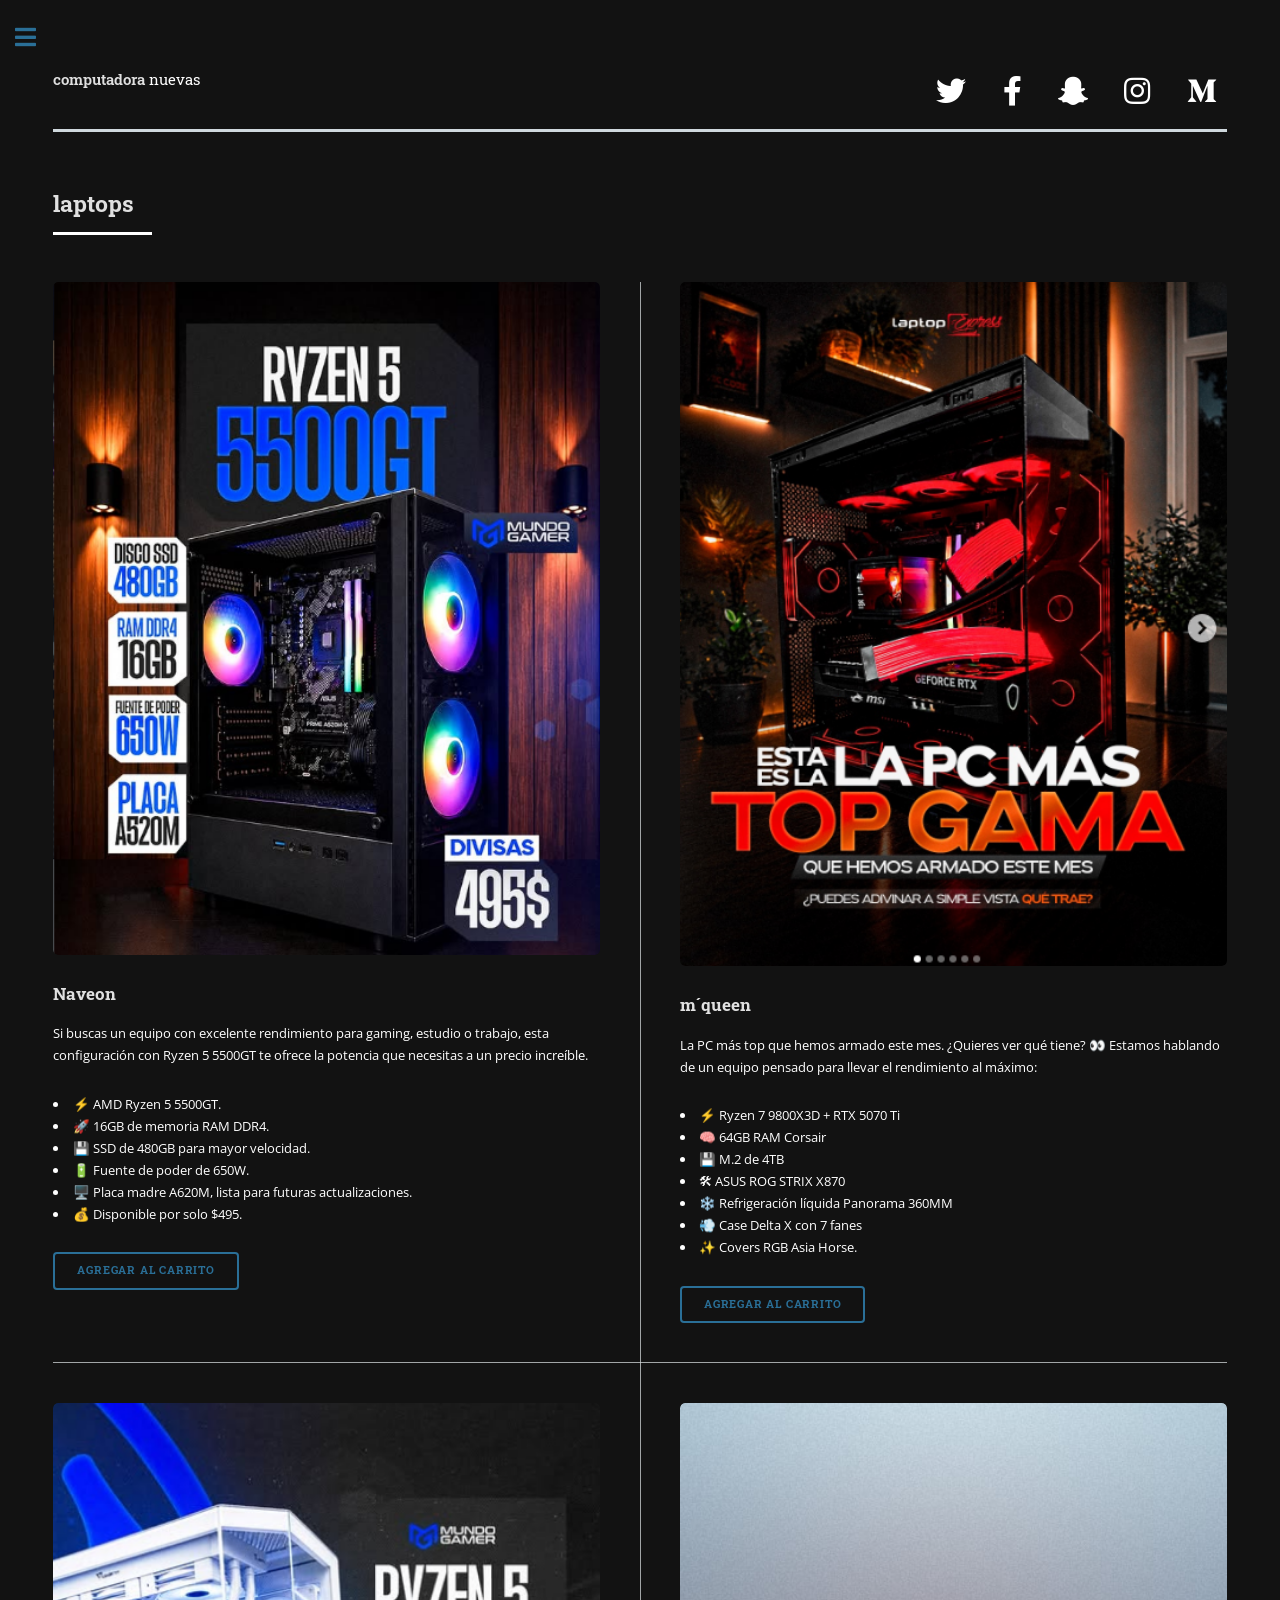
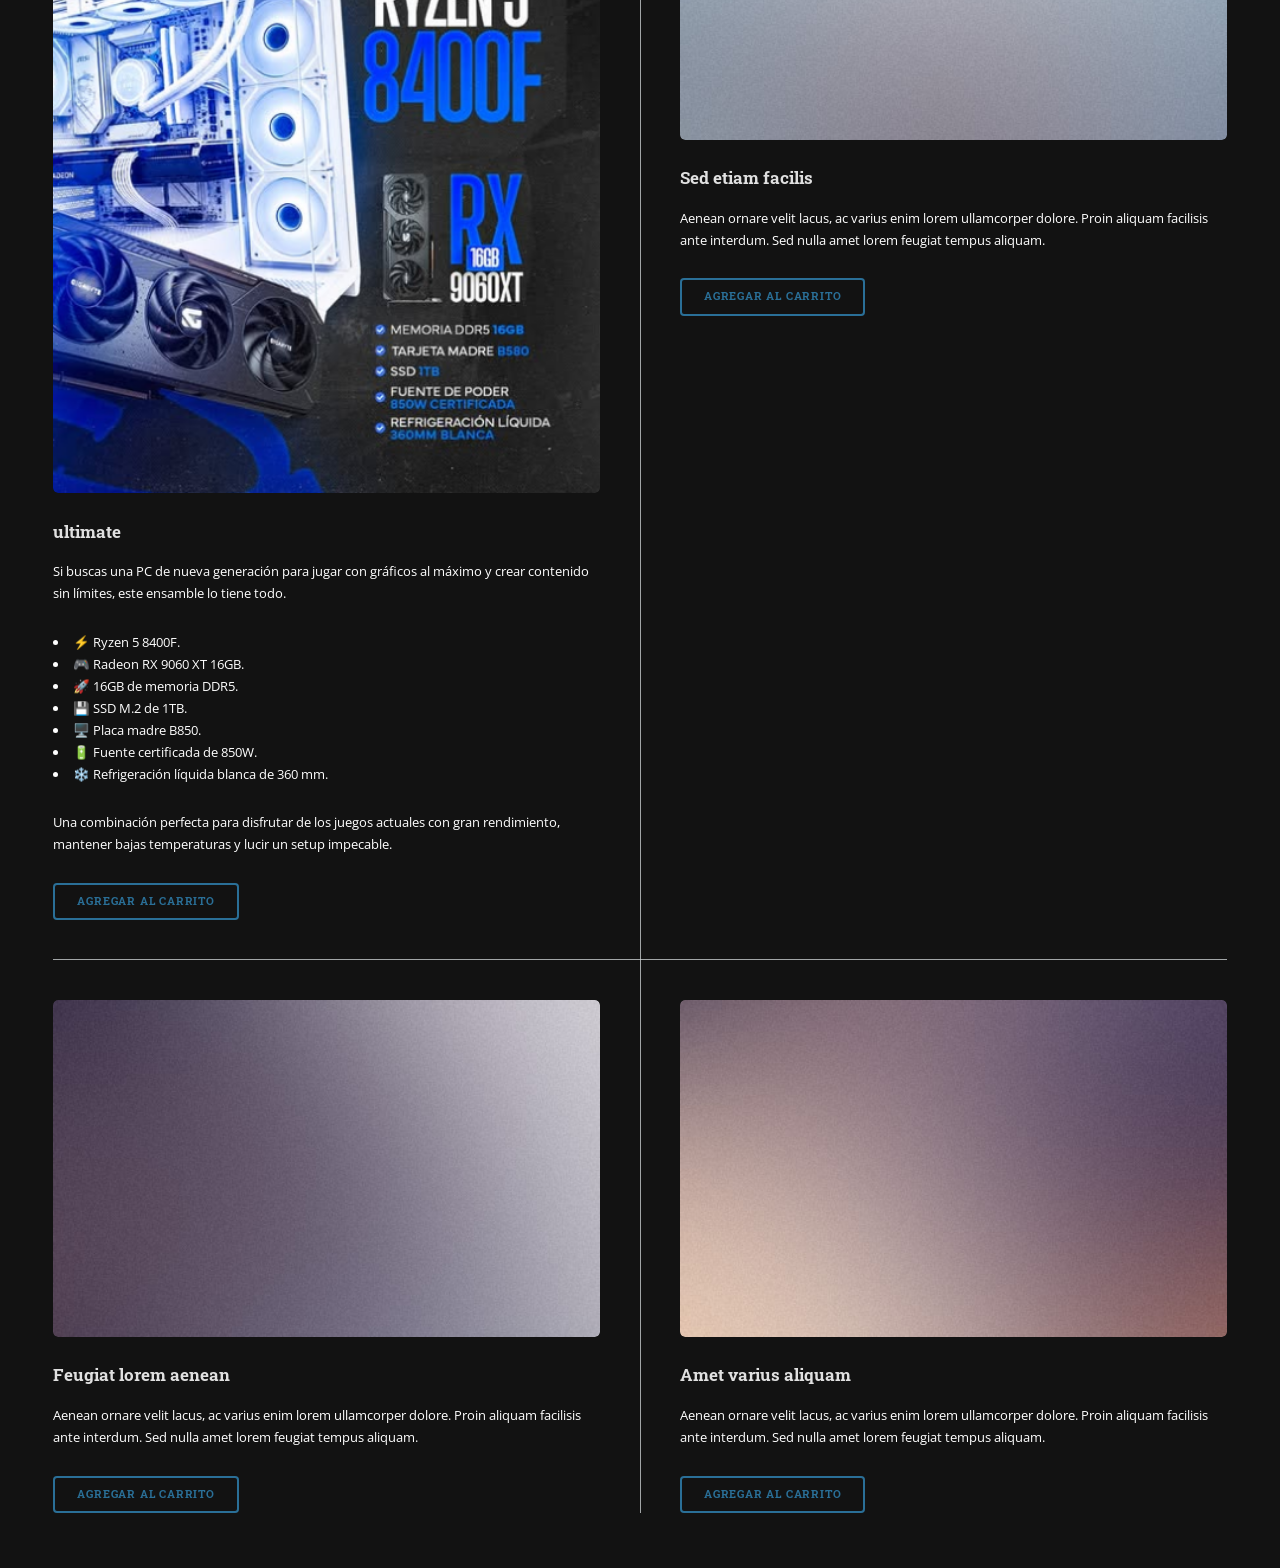
<file: laptops.html>
<!DOCTYPE HTML>
<!--
	Editorial by HTML5 UP
	html5up.net | @ajlkn
	Free for personal and commercial use under the CCA 3.0 license (html5up.net/license)
-->
<html>
	<head>
		<title>computadoras.web</title>
		<meta charset="utf-8" />
		<meta name="viewport" content="width=device-width, initial-scale=1, user-scalable=no" />
		<link rel="stylesheet" href="assets/css/main.css" />
	</head>
	<body class="is-preload">

		<!-- Wrapper -->
			<div id="wrapper">

				<!-- Main -->
					<div id="main">
						<div class="inner">

							<!-- Header -->
								<header id="header">
									<a href="index.html" class="logo"><strong>computadora</strong> nuevas</a>
									<ul class="icons">
										<li><a href="#" class="icon brands fa-twitter"><span class="label">Twitter</span></a></li>
										<li><a href="#" class="icon brands fa-facebook-f"><span class="label">Facebook</span></a></li>
										<li><a href="#" class="icon brands fa-snapchat-ghost"><span class="label">Snapchat</span></a></li>
										<li><a href="#" class="icon brands fa-instagram"><span class="label">Instagram</span></a></li>
										<li><a href="#" class="icon brands fa-medium-m"><span class="label">Medium</span></a></li>
									</ul>
								</header>

							

							<!-- Section -->
								<section>
									<header class="major">
										<h2>laptops</h2>
									</header>
									<div class="posts">
										<article>
											<a href="#" class="image"><img src="images/imagen_muestra3.png" alt="" /></a>
											<h3>Naveon</h3>
											<p>Si buscas un equipo con excelente rendimiento para gaming, estudio o trabajo, esta configuración con Ryzen 5 5500GT te ofrece la potencia que necesitas a un precio increíble.
                                                <li>⚡ AMD Ryzen 5 5500GT.</li>
                                                
												<li>🚀 16GB de memoria RAM DDR4.</li>
                                               
												<li>💾 SSD de 480GB para mayor velocidad.</li>
                                              
												<li> 🔋 Fuente de poder de 650W.</li>
                                              
												<li>🖥️ Placa madre A620M, lista para futuras actualizaciones.</li>
                                               
                                                <li> 💰 Disponible por solo $495.</li>
                                                </p>
											<ul class="actions">
												<li><a href="#" class="button">agregar al carrito</a></li>
											</ul>
										</article>
										<article>
											<a href="#" class="image"><img src="images/imagen_muestra2.png" alt="" /></a>
											<h3>m´queen</h3>
											<p> La PC más top que hemos armado este mes. ¿Quieres ver qué tiene? 👀

                                             Estamos hablando de un equipo pensado para llevar el rendimiento al máximo:
                                                <li>⚡️ Ryzen 7 9800X3D + RTX 5070 Ti</li>
                                             
											 	<li>🧠 64GB RAM Corsair</li>
                                             
											 	<li>💾 M.2 de 4TB</li>
                                            
											 	<li>🛠 ASUS ROG STRIX X870</li>
                                         
											 	<li>❄️ Refrigeración líquida Panorama 360MM</li>
                                             
											 	<li>💨 Case Delta X con 7 fanes</li>
                                             
											 	<li>✨ Covers RGB Asia Horse.</li>
                                           </p>
											<ul class="actions">
												<li><a href="#" class="button">agregar al carrito</a></li>
											</ul>
										</article>
										<article>
											<a href="#" class="image"><img src="images/imagen_muestra4.png" alt="" /></a>
											<h3>ultimate</h3>
											<p>Si buscas una PC de nueva generación para jugar con gráficos al máximo y crear contenido sin límites, este ensamble lo tiene todo.
                                            
											   <li>⚡ Ryzen 5 8400F.</li>
                                             
											 	<li>🎮 Radeon RX 9060 XT 16GB.</li>
                                             
											 	<li>🚀 16GB de memoria DDR5.</li>
                                            
											 	<li>💾 SSD M.2 de 1TB.</li>
                                         
											 	<li>🖥️ Placa madre B850.</li>
                                             
											 	<li>🔋 Fuente certificada de 850W.</li>
                                             
											 	<li>❄️ Refrigeración líquida blanca de 360 mm.</li>		
												<p></p>
												Una combinación perfecta para disfrutar de los juegos actuales con gran rendimiento, mantener bajas temperaturas y lucir un setup impecable.
												</p>
											<ul class="actions">
												<li><a href="#" class="button">agregar al carrito</a></li>
											</ul>
										</article>
										<article>
											<a href="#" class="image"><img src="images/pic04.jpg" alt="" /></a>
											<h3>Sed etiam facilis</h3>
											<p>Aenean ornare velit lacus, ac varius enim lorem ullamcorper dolore. Proin aliquam facilisis ante interdum. Sed nulla amet lorem feugiat tempus aliquam.</p>
											<ul class="actions">
												<li><a href="#" class="button">agregar al carrito</a></li>
											</ul>
										</article>
										<article>
											<a href="#" class="image"><img src="images/pic05.jpg" alt="" /></a>
											<h3>Feugiat lorem aenean</h3>
											<p>Aenean ornare velit lacus, ac varius enim lorem ullamcorper dolore. Proin aliquam facilisis ante interdum. Sed nulla amet lorem feugiat tempus aliquam.</p>
											<ul class="actions">
												<li><a href="#" class="button">agregar al carrito</a></li>
											</ul>
										</article>
										<article>
											<a href="#" class="image"><img src="images/pic06.jpg" alt="" /></a>
											<h3>Amet varius aliquam</h3>
											<p>Aenean ornare velit lacus, ac varius enim lorem ullamcorper dolore. Proin aliquam facilisis ante interdum. Sed nulla amet lorem feugiat tempus aliquam.</p>
											<ul class="actions">
												<li><a href="#" class="button">agregar al carrito</a></li>
											</ul>
										</article>
									</div>
								</section>

						</div>
					</div>

				<!-- Sidebar -->
					<div id="sidebar">
						<div class="inner">

							<!-- Search -->
								<section id="search" class="alt">
									<form method="post" action="#">
										<input type="text" name="query" id="query" placeholder="Search" />
									</form>
								</section>

							<!-- Menu -->
								<nav id="menu">
									<header class="major">
										<h2>Menu</h2>
									</header>
									<ul>
										<li><a href="index.html">Homepage</a></li>
										<!--<li><a href="generic.html">Generic</a></li>
										<li><a href="elements.html">Elements</a></li>-->
										<li>
											<span class="opener">categorias</span>
											<ul>
												<li><a href="cpus.html">cpus</a></li>
												<li><a href="laptops.html">laptos</a></li>
												<li><a href="procesadores.html">procesadores</a></li>
												<li><a href="#">cases</a></li>
												<li><a href="#">memorias ram</a></li>
												<li><a href="#">discos duros</a></li>
												<li><a href="#">cpus</a></li>
												<li><a href="combos.html">combos</a></li>
												<li><a href="#">todo</a></li>
											</ul>
										</li>
									</ul>
								

							<!-- Section -->
							

							<!-- Section -->
								<section>
									<header class="major">
										
									<p></p>
									<ul class="contact">
										<li class="icon solid fa-envelope"><a href="#">information@untitled.tld</a></li>
										<li class="icon solid fa-phone">(000) 000-0000</li>
										<li class="icon solid fa-home">1234 Somewhere Road #8254<br />
										Nashville, TN 00000-0000</li>
									</ul>
								</section>
								
							<!-- Footer -->
							 <p></p>
								<footer id="footer">
									<p class="copyright">&copy; Untitled. All rights reserved.<!--Design:> <a href="https://html5up.net">HTML5 UP</a>.--></p>
								</footer>

						</div>
					</div>

			</div>

		<!-- Scripts -->
			<script src="assets/js/jquery.min.js"></script>
			<script src="assets/js/browser.min.js"></script>
			<script src="assets/js/breakpoints.min.js"></script>
			<script src="assets/js/util.js"></script>
			<script src="assets/js/main.js"></script>

	</body>
</html>
</file>
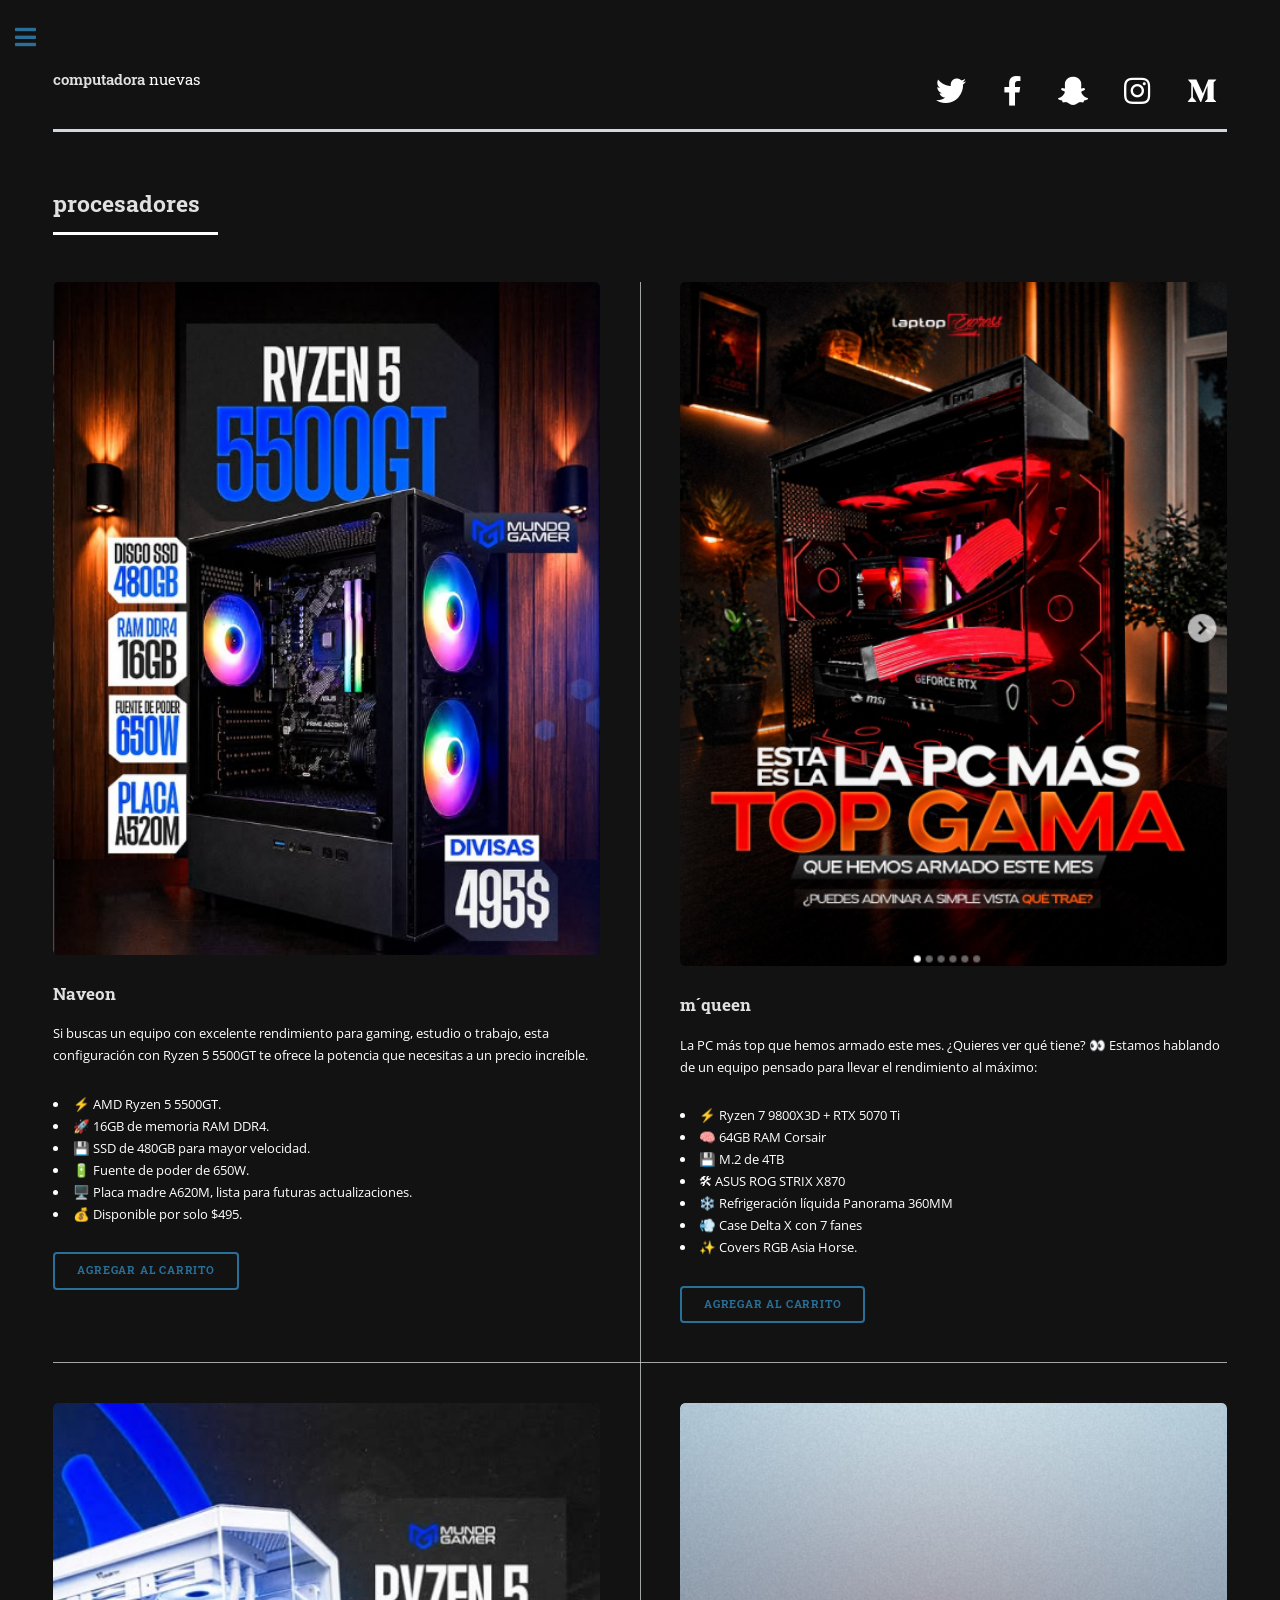
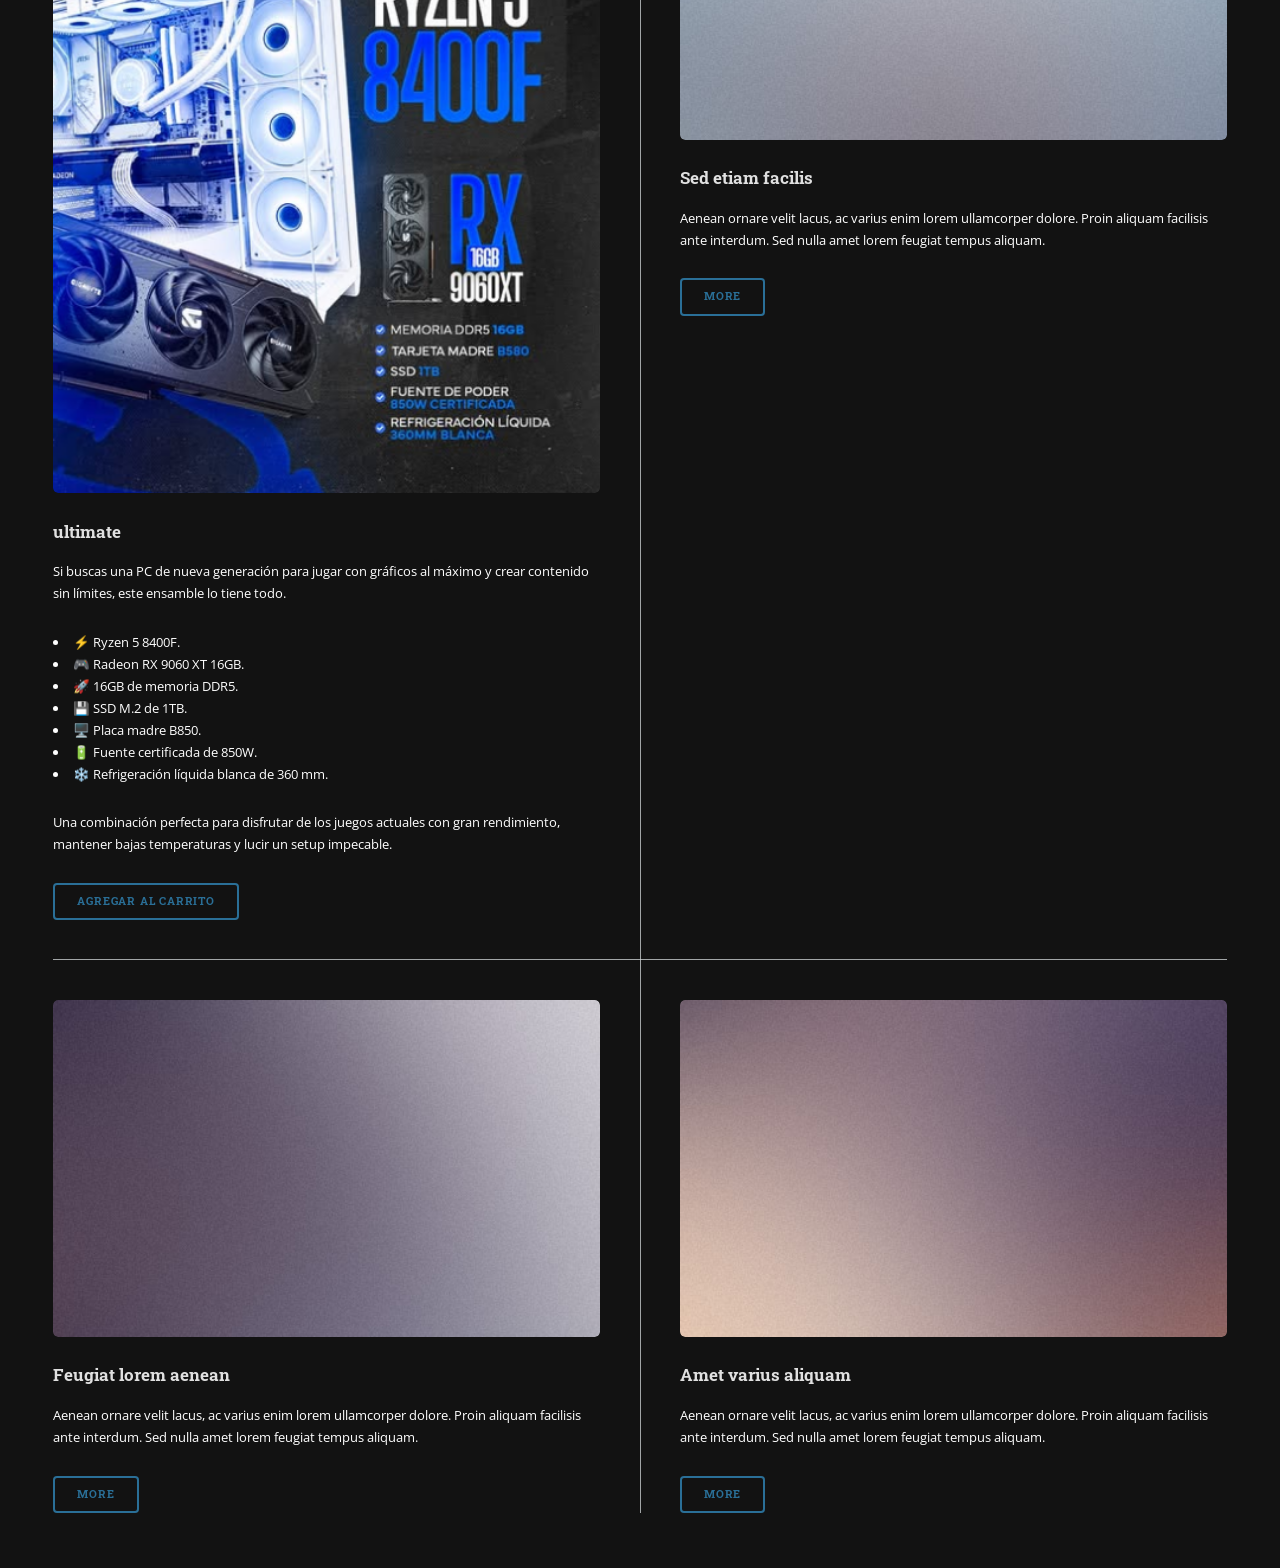
<file: procesadores.html>
<!DOCTYPE HTML>
<!--
	Editorial by HTML5 UP
	html5up.net | @ajlkn
	Free for personal and commercial use under the CCA 3.0 license (html5up.net/license)
-->
<html>
	<head>
		<title>computadoras.web</title>
		<meta charset="utf-8" />
		<meta name="viewport" content="width=device-width, initial-scale=1, user-scalable=no" />
		<link rel="stylesheet" href="assets/css/main.css" />
	</head>
	<body class="is-preload">

		<!-- Wrapper -->
			<div id="wrapper">

				<!-- Main -->
					<div id="main">
						<div class="inner">

							<!-- Header -->
								<header id="header">
									<a href="index.html" class="logo"><strong>computadora</strong> nuevas</a>
									<ul class="icons">
										<li><a href="#" class="icon brands fa-twitter"><span class="label">Twitter</span></a></li>
										<li><a href="#" class="icon brands fa-facebook-f"><span class="label">Facebook</span></a></li>
										<li><a href="#" class="icon brands fa-snapchat-ghost"><span class="label">Snapchat</span></a></li>
										<li><a href="#" class="icon brands fa-instagram"><span class="label">Instagram</span></a></li>
										<li><a href="#" class="icon brands fa-medium-m"><span class="label">Medium</span></a></li>
									</ul>
								</header>

							

							<!-- Section -->
								<section>
									<header class="major">
										<h2>procesadores</h2>
									</header>
									<div class="posts">
										<article>
											<a href="#" class="image"><img src="images/imagen_muestra3.png" alt="" /></a>
											<h3>Naveon</h3>
											<p>Si buscas un equipo con excelente rendimiento para gaming, estudio o trabajo, esta configuración con Ryzen 5 5500GT te ofrece la potencia que necesitas a un precio increíble.
                                                <li>⚡ AMD Ryzen 5 5500GT.</li>
                                                
												<li>🚀 16GB de memoria RAM DDR4.</li>
                                               
												<li>💾 SSD de 480GB para mayor velocidad.</li>
                                              
												<li> 🔋 Fuente de poder de 650W.</li>
                                              
												<li>🖥️ Placa madre A620M, lista para futuras actualizaciones.</li>
                                               
                                                <li> 💰 Disponible por solo $495.</li>
                                                </p>
											<ul class="actions">
												<li><a href="#" class="button">agregar al carrito</a></li>
											</ul>
										</article>
										<article>
											<a href="#" class="image"><img src="images/imagen_muestra2.png" alt="" /></a>
											<h3>m´queen</h3>
											<p> La PC más top que hemos armado este mes. ¿Quieres ver qué tiene? 👀

                                             Estamos hablando de un equipo pensado para llevar el rendimiento al máximo:
                                                <li>⚡️ Ryzen 7 9800X3D + RTX 5070 Ti</li>
                                             
											 	<li>🧠 64GB RAM Corsair</li>
                                             
											 	<li>💾 M.2 de 4TB</li>
                                            
											 	<li>🛠 ASUS ROG STRIX X870</li>
                                         
											 	<li>❄️ Refrigeración líquida Panorama 360MM</li>
                                             
											 	<li>💨 Case Delta X con 7 fanes</li>
                                             
											 	<li>✨ Covers RGB Asia Horse.</li>
                                           </p>
											<ul class="actions">
												<li><a href="#" class="button">agregar al carrito</a></li>
											</ul>
										</article>
										<article>
											<a href="#" class="image"><img src="images/imagen_muestra4.png" alt="" /></a>
											<h3>ultimate</h3>
											<p>Si buscas una PC de nueva generación para jugar con gráficos al máximo y crear contenido sin límites, este ensamble lo tiene todo.
                                            
											   <li>⚡ Ryzen 5 8400F.</li>
                                             
											 	<li>🎮 Radeon RX 9060 XT 16GB.</li>
                                             
											 	<li>🚀 16GB de memoria DDR5.</li>
                                            
											 	<li>💾 SSD M.2 de 1TB.</li>
                                         
											 	<li>🖥️ Placa madre B850.</li>
                                             
											 	<li>🔋 Fuente certificada de 850W.</li>
                                             
											 	<li>❄️ Refrigeración líquida blanca de 360 mm.</li>		
												<p></p>
												Una combinación perfecta para disfrutar de los juegos actuales con gran rendimiento, mantener bajas temperaturas y lucir un setup impecable.
												</p>
											<ul class="actions">
												<li><a href="#" class="button">agregar al carrito</a></li>
											</ul>
										</article>
										<article>
											<a href="#" class="image"><img src="images/pic04.jpg" alt="" /></a>
											<h3>Sed etiam facilis</h3>
											<p>Aenean ornare velit lacus, ac varius enim lorem ullamcorper dolore. Proin aliquam facilisis ante interdum. Sed nulla amet lorem feugiat tempus aliquam.</p>
											<ul class="actions">
												<li><a href="#" class="button">More</a></li>
											</ul>
										</article>
										<article>
											<a href="#" class="image"><img src="images/pic05.jpg" alt="" /></a>
											<h3>Feugiat lorem aenean</h3>
											<p>Aenean ornare velit lacus, ac varius enim lorem ullamcorper dolore. Proin aliquam facilisis ante interdum. Sed nulla amet lorem feugiat tempus aliquam.</p>
											<ul class="actions">
												<li><a href="#" class="button">More</a></li>
											</ul>
										</article>
										<article>
											<a href="#" class="image"><img src="images/pic06.jpg" alt="" /></a>
											<h3>Amet varius aliquam</h3>
											<p>Aenean ornare velit lacus, ac varius enim lorem ullamcorper dolore. Proin aliquam facilisis ante interdum. Sed nulla amet lorem feugiat tempus aliquam.</p>
											<ul class="actions">
												<li><a href="#" class="button">More</a></li>
											</ul>
										</article>
									</div>
								</section>

						</div>
					</div>

				<!-- Sidebar -->
					<div id="sidebar">
						<div class="inner">

							<!-- Search -->
								<section id="search" class="alt">
									<form method="post" action="#">
										<input type="text" name="query" id="query" placeholder="Search" />
									</form>
								</section>

							<!-- Menu -->
								<nav id="menu">
									<header class="major">
										<h2>Menu</h2>
									</header>
									<ul>
										<li><a href="index.html">Homepage</a></li>
										<!--<li><a href="generic.html">Generic</a></li>
										<li><a href="elements.html">Elements</a></li>-->
										<li>
											<span class="opener">categorias</span>
											<ul>
												<li><a href="cpus.html">cpus</a></li>
												<li><a href="laptops.html">laptos</a></li>
												<li><a href="procesadores.html">procesadores</a></li>
												<li><a href="#">cases</a></li>
												<li><a href="#">memorias ram</a></li>
												<li><a href="#">discos duros</a></li>
												<li><a href="#">cpus</a></li>
												<li><a href="combos.html">combos</a></li>
												<li><a href="#">todo</a></li>
											</ul>
										</li>
									</ul>
								

							<!-- Section -->
							

							<!-- Section -->
								<section>
									<header class="major">
										
									<p></p>
									<ul class="contact">
										<li class="icon solid fa-envelope"><a href="#">information@untitled.tld</a></li>
										<li class="icon solid fa-phone">(000) 000-0000</li>
										<li class="icon solid fa-home">1234 Somewhere Road #8254<br />
										Nashville, TN 00000-0000</li>
									</ul>
								</section>
								
							<!-- Footer -->
							 <p></p>
								<footer id="footer">
									<p class="copyright">&copy; Untitled. All rights reserved.<!--Design:> <a href="https://html5up.net">HTML5 UP</a>.-->.</p>
								</footer>

						</div>
					</div>

			</div>

		<!-- Scripts -->
			<script src="assets/js/jquery.min.js"></script>
			<script src="assets/js/browser.min.js"></script>
			<script src="assets/js/breakpoints.min.js"></script>
			<script src="assets/js/util.js"></script>
			<script src="assets/js/main.js"></script>

	</body>
</html>
</file>
<file: assets/css/main.css>
@import url(fontawesome-all.min.css);
@import url("https://fonts.googleapis.com/css?family=Open+Sans:400,600,400italic,600italic|Roboto+Slab:400,700");
/*
	Editorial by HTML5 UP
	html5up.net | @ajlkn
	Free for personal and commercial use under the CCA 3.0 license (html5up.net/license)
*/
html, body, div, span, applet, object,
iframe, h1, h2, h3, h4, h5, h6, p, blockquote,
pre, a, abbr, acronym, address, big, cite,
code, del, dfn, em, img, ins, kbd, q, s, samp,
small, strike, strong, sub, sup, tt, var, b,
u, i, center, dl, dt, dd, ol, ul, li, fieldset,
form, label, legend, table, caption, tbody,
tfoot, thead, tr, th, td, article, aside,
canvas, details, embed, figure, figcaption,
footer, header, hgroup, menu, nav, output, ruby,
section, summary, time, mark, audio, video {
  margin: 0;
  padding: 0;
  border: 0;
  font-size: 100%;
  font: inherit;
  vertical-align: baseline; }

article, aside, details, figcaption, figure,
footer, header, hgroup, menu, nav, section {
  display: block; }

body {
  line-height: 1; }

ol, ul {
  list-style: none; }

blockquote, q {
  quotes: none; }
  blockquote:before, blockquote:after, q:before, q:after {
    content: '';
    content: none; }

table {
  border-collapse: collapse;
  border-spacing: 0; }

body {
  -webkit-text-size-adjust: none; }

mark {
  background-color: transparent;
  color: inherit; }

input::-moz-focus-inner {
  border: 0;
  padding: 0; }

input, select, textarea {
  -moz-appearance: none;
  -webkit-appearance: none;
  -ms-appearance: none;
  appearance: none; }

/* Basic */
@-ms-viewport {
  width: device-width; }

body {
  -ms-overflow-style: scrollbar; }

@media screen and (max-width: 480px) {
  html, body {
    min-width: 320px; } }

html {
  box-sizing: border-box; }

*, *:before, *:after {
  box-sizing: inherit; }

body {
  background: #121212; }
  body.is-preload *, body.is-preload *:before, body.is-preload *:after, body.is-resizing *, body.is-resizing *:before, body.is-resizing *:after {
    -moz-animation: none !important;
    -webkit-animation: none !important;
    -ms-animation: none !important;
    animation: none !important;
    -moz-transition: none !important;
    -webkit-transition: none !important;
    -ms-transition: none !important;
    transition: none !important; }

/* Type */
body, input, select, textarea {
  color: #ffffff;
  font-family: "Open Sans", sans-serif;
  font-size: 13pt;
  font-weight: 400;
  line-height: 1.65; }
  @media screen and (max-width: 1680px) {
    body, input, select, textarea {
      font-size: 11pt; } }
  @media screen and (max-width: 1280px) {
    body, input, select, textarea {
      font-size: 10pt; } }
  @media screen and (max-width: 360px) {
    body, input, select, textarea {
      font-size: 9pt; } }

a {
  -moz-transition: color 0.2s ease-in-out, border-bottom-color 0.2s ease-in-out;
  -webkit-transition: color 0.2s ease-in-out, border-bottom-color 0.2s ease-in-out;
  -ms-transition: color 0.2s ease-in-out, border-bottom-color 0.2s ease-in-out;
  transition: color 0.2s ease-in-out, border-bottom-color 0.2s ease-in-out;
  border-bottom: dotted 1px;
  color: #2a6f97;
  text-decoration: none; }
  a:hover {
    border-bottom-color: #f56a6a;
    color: #f56a6a !important; }
    a:hover strong {
      color: inherit; }

      /* Cambiar la línea superior del contenido principal a azul */
#main > div > header:first-child,
#main > .inner > header:first-child,
.box header {
    border-bottom: solid 3px #cfd8dd !important; /* O usa border-top si está arriba del todo */
}

strong, b {
  color: #e0e0e0;
  font-weight: 600; }

em, i {
  font-style: italic; }

p {
  margin: 0 0 2em 0; }

h1, h2, h3, h4, h5, h6 {
  color: #e0e0e0;
  font-family: "Roboto Slab", serif;
  font-weight: 700;
  line-height: 1.5;
  margin: 0 0 1em 0; }
  h1 a, h2 a, h3 a, h4 a, h5 a, h6 a {
    color: inherit;
    text-decoration: none;
    border-bottom: 0; }

h1 {
  font-size: 4em;
  margin: 0 0 0.5em 0;
  line-height: 1.3; }

h2 {
  font-size: 1.75em; }

h3 {
  font-size: 1.25em; }

h4 {
  font-size: 1.1em; }

h5 {
  font-size: 0.9em; }

h6 {
  font-size: 0.7em; }

@media screen and (max-width: 1680px) {
  h1 {
    font-size: 3.5em; } }

@media screen and (max-width: 980px) {
  h1 {
    font-size: 3.25em; } }

@media screen and (max-width: 736px) {
  h1 {
    font-size: 2em;
    line-height: 1.4; }
  h2 {
    font-size: 1.5em; } }

sub {
  font-size: 0.8em;
  position: relative;
  top: 0.5em; }

sup {
  font-size: 0.8em;
  position: relative;
  top: -0.5em; }

blockquote {
  border-left: solid 3px rgba(210, 215, 217, 0.75);
  font-style: italic;
  margin: 0 0 2em 0;
  padding: 0.5em 0 0.5em 2em; }

code {
  background: rgba(230, 235, 237, 0.25);
  border-radius: 0.375em;
  border: solid 1px rgba(210, 215, 217, 0.75);
  font-family: "Courier New", monospace;
  font-size: 0.9em;
  margin: 0 0.25em;
  padding: 0.25em 0.65em; }

pre {
  -webkit-overflow-scrolling: touch;
  font-family: "Courier New", monospace;
  font-size: 0.9em;
  margin: 0 0 2em 0; }
  pre code {
    display: block;
    line-height: 1.75;
    padding: 1em 1.5em;
    overflow-x: auto; }

hr {
  border: 0;
  border-bottom: solid 1px rgba(210, 215, 217, 0.75);
  margin: 2em 0; }
  hr.major {
    margin: 3em 0; }

.align-left {
  text-align: left; }

.align-center {
  text-align: center; }

.align-right {
  text-align: right; }

/* Row */
.row {
  display: flex;
  flex-wrap: wrap;
  box-sizing: border-box;
  align-items: stretch; }
  .row > * {
    box-sizing: border-box; }
  .row.gtr-uniform > * > :last-child {
    margin-bottom: 0; }
  .row.aln-left {
    justify-content: flex-start; }
  .row.aln-center {
    justify-content: center; }
  .row.aln-right {
    justify-content: flex-end; }
  .row.aln-top {
    align-items: flex-start; }
  .row.aln-middle {
    align-items: center; }
  .row.aln-bottom {
    align-items: flex-end; }
  .row > .imp {
    order: -1; }
  .row > .col-1 {
    width: 8.33333%; }
  .row > .off-1 {
    margin-left: 8.33333%; }
  .row > .col-2 {
    width: 16.66667%; }
  .row > .off-2 {
    margin-left: 16.66667%; }
  .row > .col-3 {
    width: 25%; }
  .row > .off-3 {
    margin-left: 25%; }
  .row > .col-4 {
    width: 33.33333%; }
  .row > .off-4 {
    margin-left: 33.33333%; }
  .row > .col-5 {
    width: 41.66667%; }
  .row > .off-5 {
    margin-left: 41.66667%; }
  .row > .col-6 {
    width: 50%; }
  .row > .off-6 {
    margin-left: 50%; }
  .row > .col-7 {
    width: 58.33333%; }
  .row > .off-7 {
    margin-left: 58.33333%; }
  .row > .col-8 {
    width: 66.66667%; }
  .row > .off-8 {
    margin-left: 66.66667%; }
  .row > .col-9 {
    width: 75%; }
  .row > .off-9 {
    margin-left: 75%; }
  .row > .col-10 {
    width: 83.33333%; }
  .row > .off-10 {
    margin-left: 83.33333%; }
  .row > .col-11 {
    width: 91.66667%; }
  .row > .off-11 {
    margin-left: 91.66667%; }
  .row > .col-12 {
    width: 100%; }
  .row > .off-12 {
    margin-left: 100%; }
  .row.gtr-0 {
    margin-top: 0;
    margin-left: 0em; }
    .row.gtr-0 > * {
      padding: 0 0 0 0em; }
    .row.gtr-0.gtr-uniform {
      margin-top: 0em; }
      .row.gtr-0.gtr-uniform > * {
        padding-top: 0em; }
  .row.gtr-25 {
    margin-top: 0;
    margin-left: -0.375em; }
    .row.gtr-25 > * {
      padding: 0 0 0 0.375em; }
    .row.gtr-25.gtr-uniform {
      margin-top: -0.375em; }
      .row.gtr-25.gtr-uniform > * {
        padding-top: 0.375em; }
  .row.gtr-50 {
    margin-top: 0;
    margin-left: -0.75em; }
    .row.gtr-50 > * {
      padding: 0 0 0 0.75em; }
    .row.gtr-50.gtr-uniform {
      margin-top: -0.75em; }
      .row.gtr-50.gtr-uniform > * {
        padding-top: 0.75em; }
  .row {
    margin-top: 0;
    margin-left: -1.5em; }
    .row > * {
      padding: 0 0 0 1.5em; }
    .row.gtr-uniform {
      margin-top: -1.5em; }
      .row.gtr-uniform > * {
        padding-top: 1.5em; }
  .row.gtr-150 {
    margin-top: 0;
    margin-left: -2.25em; }
    .row.gtr-150 > * {
      padding: 0 0 0 2.25em; }
    .row.gtr-150.gtr-uniform {
      margin-top: -2.25em; }
      .row.gtr-150.gtr-uniform > * {
        padding-top: 2.25em; }
  .row.gtr-200 {
    margin-top: 0;
    margin-left: -3em; }
    .row.gtr-200 > * {
      padding: 0 0 0 3em; }
    .row.gtr-200.gtr-uniform {
      margin-top: -3em; }
      .row.gtr-200.gtr-uniform > * {
        padding-top: 3em; }
  @media screen and (max-width: 1680px) {
    .row {
      display: flex;
      flex-wrap: wrap;
      box-sizing: border-box;
      align-items: stretch; }
      .row > * {
        box-sizing: border-box; }
      .row.gtr-uniform > * > :last-child {
        margin-bottom: 0; }
      .row.aln-left {
        justify-content: flex-start; }
      .row.aln-center {
        justify-content: center; }
      .row.aln-right {
        justify-content: flex-end; }
      .row.aln-top {
        align-items: flex-start; }
      .row.aln-middle {
        align-items: center; }
      .row.aln-bottom {
        align-items: flex-end; }
      .row > .imp-xlarge {
        order: -1; }
      .row > .col-1-xlarge {
        width: 8.33333%; }
      .row > .off-1-xlarge {
        margin-left: 8.33333%; }
      .row > .col-2-xlarge {
        width: 16.66667%; }
      .row > .off-2-xlarge {
        margin-left: 16.66667%; }
      .row > .col-3-xlarge {
        width: 25%; }
      .row > .off-3-xlarge {
        margin-left: 25%; }
      .row > .col-4-xlarge {
        width: 33.33333%; }
      .row > .off-4-xlarge {
        margin-left: 33.33333%; }
      .row > .col-5-xlarge {
        width: 41.66667%; }
      .row > .off-5-xlarge {
        margin-left: 41.66667%; }
      .row > .col-6-xlarge {
        width: 50%; }
      .row > .off-6-xlarge {
        margin-left: 50%; }
      .row > .col-7-xlarge {
        width: 58.33333%; }
      .row > .off-7-xlarge {
        margin-left: 58.33333%; }
      .row > .col-8-xlarge {
        width: 66.66667%; }
      .row > .off-8-xlarge {
        margin-left: 66.66667%; }
      .row > .col-9-xlarge {
        width: 75%; }
      .row > .off-9-xlarge {
        margin-left: 75%; }
      .row > .col-10-xlarge {
        width: 83.33333%; }
      .row > .off-10-xlarge {
        margin-left: 83.33333%; }
      .row > .col-11-xlarge {
        width: 91.66667%; }
      .row > .off-11-xlarge {
        margin-left: 91.66667%; }
      .row > .col-12-xlarge {
        width: 100%; }
      .row > .off-12-xlarge {
        margin-left: 100%; }
      .row.gtr-0 {
        margin-top: 0;
        margin-left: 0em; }
        .row.gtr-0 > * {
          padding: 0 0 0 0em; }
        .row.gtr-0.gtr-uniform {
          margin-top: 0em; }
          .row.gtr-0.gtr-uniform > * {
            padding-top: 0em; }
      .row.gtr-25 {
        margin-top: 0;
        margin-left: -0.375em; }
        .row.gtr-25 > * {
          padding: 0 0 0 0.375em; }
        .row.gtr-25.gtr-uniform {
          margin-top: -0.375em; }
          .row.gtr-25.gtr-uniform > * {
            padding-top: 0.375em; }
      .row.gtr-50 {
        margin-top: 0;
        margin-left: -0.75em; }
        .row.gtr-50 > * {
          padding: 0 0 0 0.75em; }
        .row.gtr-50.gtr-uniform {
          margin-top: -0.75em; }
          .row.gtr-50.gtr-uniform > * {
            padding-top: 0.75em; }
      .row {
        margin-top: 0;
        margin-left: -1.5em; }
        .row > * {
          padding: 0 0 0 1.5em; }
        .row.gtr-uniform {
          margin-top: -1.5em; }
          .row.gtr-uniform > * {
            padding-top: 1.5em; }
      .row.gtr-150 {
        margin-top: 0;
        margin-left: -2.25em; }
        .row.gtr-150 > * {
          padding: 0 0 0 2.25em; }
        .row.gtr-150.gtr-uniform {
          margin-top: -2.25em; }
          .row.gtr-150.gtr-uniform > * {
            padding-top: 2.25em; }
      .row.gtr-200 {
        margin-top: 0;
        margin-left: -3em; }
        .row.gtr-200 > * {
          padding: 0 0 0 3em; }
        .row.gtr-200.gtr-uniform {
          margin-top: -3em; }
          .row.gtr-200.gtr-uniform > * {
            padding-top: 3em; } }
  @media screen and (max-width: 1280px) {
    .row {
      display: flex;
      flex-wrap: wrap;
      box-sizing: border-box;
      align-items: stretch; }
      .row > * {
        box-sizing: border-box; }
      .row.gtr-uniform > * > :last-child {
        margin-bottom: 0; }
      .row.aln-left {
        justify-content: flex-start; }
      .row.aln-center {
        justify-content: center; }
      .row.aln-right {
        justify-content: flex-end; }
      .row.aln-top {
        align-items: flex-start; }
      .row.aln-middle {
        align-items: center; }
      .row.aln-bottom {
        align-items: flex-end; }
      .row > .imp-large {
        order: -1; }
      .row > .col-1-large {
        width: 8.33333%; }
      .row > .off-1-large {
        margin-left: 8.33333%; }
      .row > .col-2-large {
        width: 16.66667%; }
      .row > .off-2-large {
        margin-left: 16.66667%; }
      .row > .col-3-large {
        width: 25%; }
      .row > .off-3-large {
        margin-left: 25%; }
      .row > .col-4-large {
        width: 33.33333%; }
      .row > .off-4-large {
        margin-left: 33.33333%; }
      .row > .col-5-large {
        width: 41.66667%; }
      .row > .off-5-large {
        margin-left: 41.66667%; }
      .row > .col-6-large {
        width: 50%; }
      .row > .off-6-large {
        margin-left: 50%; }
      .row > .col-7-large {
        width: 58.33333%; }
      .row > .off-7-large {
        margin-left: 58.33333%; }
      .row > .col-8-large {
        width: 66.66667%; }
      .row > .off-8-large {
        margin-left: 66.66667%; }
      .row > .col-9-large {
        width: 75%; }
      .row > .off-9-large {
        margin-left: 75%; }
      .row > .col-10-large {
        width: 83.33333%; }
      .row > .off-10-large {
        margin-left: 83.33333%; }
      .row > .col-11-large {
        width: 91.66667%; }
      .row > .off-11-large {
        margin-left: 91.66667%; }
      .row > .col-12-large {
        width: 100%; }
      .row > .off-12-large {
        margin-left: 100%; }
      .row.gtr-0 {
        margin-top: 0;
        margin-left: 0em; }
        .row.gtr-0 > * {
          padding: 0 0 0 0em; }
        .row.gtr-0.gtr-uniform {
          margin-top: 0em; }
          .row.gtr-0.gtr-uniform > * {
            padding-top: 0em; }
      .row.gtr-25 {
        margin-top: 0;
        margin-left: -0.375em; }
        .row.gtr-25 > * {
          padding: 0 0 0 0.375em; }
        .row.gtr-25.gtr-uniform {
          margin-top: -0.375em; }
          .row.gtr-25.gtr-uniform > * {
            padding-top: 0.375em; }
      .row.gtr-50 {
        margin-top: 0;
        margin-left: -0.75em; }
        .row.gtr-50 > * {
          padding: 0 0 0 0.75em; }
        .row.gtr-50.gtr-uniform {
          margin-top: -0.75em; }
          .row.gtr-50.gtr-uniform > * {
            padding-top: 0.75em; }
      .row {
        margin-top: 0;
        margin-left: -1.5em; }
        .row > * {
          padding: 0 0 0 1.5em; }
        .row.gtr-uniform {
          margin-top: -1.5em; }
          .row.gtr-uniform > * {
            padding-top: 1.5em; }
      .row.gtr-150 {
        margin-top: 0;
        margin-left: -2.25em; }
        .row.gtr-150 > * {
          padding: 0 0 0 2.25em; }
        .row.gtr-150.gtr-uniform {
          margin-top: -2.25em; }
          .row.gtr-150.gtr-uniform > * {
            padding-top: 2.25em; }
      .row.gtr-200 {
        margin-top: 0;
        margin-left: -3em; }
        .row.gtr-200 > * {
          padding: 0 0 0 3em; }
        .row.gtr-200.gtr-uniform {
          margin-top: -3em; }
          .row.gtr-200.gtr-uniform > * {
            padding-top: 3em; } }
  @media screen and (max-width: 980px) {
    .row {
      display: flex;
      flex-wrap: wrap;
      box-sizing: border-box;
      align-items: stretch; }
      .row > * {
        box-sizing: border-box; }
      .row.gtr-uniform > * > :last-child {
        margin-bottom: 0; }
      .row.aln-left {
        justify-content: flex-start; }
      .row.aln-center {
        justify-content: center; }
      .row.aln-right {
        justify-content: flex-end; }
      .row.aln-top {
        align-items: flex-start; }
      .row.aln-middle {
        align-items: center; }
      .row.aln-bottom {
        align-items: flex-end; }
      .row > .imp-medium {
        order: -1; }
      .row > .col-1-medium {
        width: 8.33333%; }
      .row > .off-1-medium {
        margin-left: 8.33333%; }
      .row > .col-2-medium {
        width: 16.66667%; }
      .row > .off-2-medium {
        margin-left: 16.66667%; }
      .row > .col-3-medium {
        width: 25%; }
      .row > .off-3-medium {
        margin-left: 25%; }
      .row > .col-4-medium {
        width: 33.33333%; }
      .row > .off-4-medium {
        margin-left: 33.33333%; }
      .row > .col-5-medium {
        width: 41.66667%; }
      .row > .off-5-medium {
        margin-left: 41.66667%; }
      .row > .col-6-medium {
        width: 50%; }
      .row > .off-6-medium {
        margin-left: 50%; }
      .row > .col-7-medium {
        width: 58.33333%; }
      .row > .off-7-medium {
        margin-left: 58.33333%; }
      .row > .col-8-medium {
        width: 66.66667%; }
      .row > .off-8-medium {
        margin-left: 66.66667%; }
      .row > .col-9-medium {
        width: 75%; }
      .row > .off-9-medium {
        margin-left: 75%; }
      .row > .col-10-medium {
        width: 83.33333%; }
      .row > .off-10-medium {
        margin-left: 83.33333%; }
      .row > .col-11-medium {
        width: 91.66667%; }
      .row > .off-11-medium {
        margin-left: 91.66667%; }
      .row > .col-12-medium {
        width: 100%; }
      .row > .off-12-medium {
        margin-left: 100%; }
      .row.gtr-0 {
        margin-top: 0;
        margin-left: 0em; }
        .row.gtr-0 > * {
          padding: 0 0 0 0em; }
        .row.gtr-0.gtr-uniform {
          margin-top: 0em; }
          .row.gtr-0.gtr-uniform > * {
            padding-top: 0em; }
      .row.gtr-25 {
        margin-top: 0;
        margin-left: -0.375em; }
        .row.gtr-25 > * {
          padding: 0 0 0 0.375em; }
        .row.gtr-25.gtr-uniform {
          margin-top: -0.375em; }
          .row.gtr-25.gtr-uniform > * {
            padding-top: 0.375em; }
      .row.gtr-50 {
        margin-top: 0;
        margin-left: -0.75em; }
        .row.gtr-50 > * {
          padding: 0 0 0 0.75em; }
        .row.gtr-50.gtr-uniform {
          margin-top: -0.75em; }
          .row.gtr-50.gtr-uniform > * {
            padding-top: 0.75em; }
      .row {
        margin-top: 0;
        margin-left: -1.5em; }
        .row > * {
          padding: 0 0 0 1.5em; }
        .row.gtr-uniform {
          margin-top: -1.5em; }
          .row.gtr-uniform > * {
            padding-top: 1.5em; }
      .row.gtr-150 {
        margin-top: 0;
        margin-left: -2.25em; }
        .row.gtr-150 > * {
          padding: 0 0 0 2.25em; }
        .row.gtr-150.gtr-uniform {
          margin-top: -2.25em; }
          .row.gtr-150.gtr-uniform > * {
            padding-top: 2.25em; }
      .row.gtr-200 {
        margin-top: 0;
        margin-left: -3em; }
        .row.gtr-200 > * {
          padding: 0 0 0 3em; }
        .row.gtr-200.gtr-uniform {
          margin-top: -3em; }
          .row.gtr-200.gtr-uniform > * {
            padding-top: 3em; } }
  @media screen and (max-width: 736px) {
    .row {
      display: flex;
      flex-wrap: wrap;
      box-sizing: border-box;
      align-items: stretch; }
      .row > * {
        box-sizing: border-box; }
      .row.gtr-uniform > * > :last-child {
        margin-bottom: 0; }
      .row.aln-left {
        justify-content: flex-start; }
      .row.aln-center {
        justify-content: center; }
      .row.aln-right {
        justify-content: flex-end; }
      .row.aln-top {
        align-items: flex-start; }
      .row.aln-middle {
        align-items: center; }
      .row.aln-bottom {
        align-items: flex-end; }
      .row > .imp-small {
        order: -1; }
      .row > .col-1-small {
        width: 8.33333%; }
      .row > .off-1-small {
        margin-left: 8.33333%; }
      .row > .col-2-small {
        width: 16.66667%; }
      .row > .off-2-small {
        margin-left: 16.66667%; }
      .row > .col-3-small {
        width: 25%; }
      .row > .off-3-small {
        margin-left: 25%; }
      .row > .col-4-small {
        width: 33.33333%; }
      .row > .off-4-small {
        margin-left: 33.33333%; }
      .row > .col-5-small {
        width: 41.66667%; }
      .row > .off-5-small {
        margin-left: 41.66667%; }
      .row > .col-6-small {
        width: 50%; }
      .row > .off-6-small {
        margin-left: 50%; }
      .row > .col-7-small {
        width: 58.33333%; }
      .row > .off-7-small {
        margin-left: 58.33333%; }
      .row > .col-8-small {
        width: 66.66667%; }
      .row > .off-8-small {
        margin-left: 66.66667%; }
      .row > .col-9-small {
        width: 75%; }
      .row > .off-9-small {
        margin-left: 75%; }
      .row > .col-10-small {
        width: 83.33333%; }
      .row > .off-10-small {
        margin-left: 83.33333%; }
      .row > .col-11-small {
        width: 91.66667%; }
      .row > .off-11-small {
        margin-left: 91.66667%; }
      .row > .col-12-small {
        width: 100%; }
      .row > .off-12-small {
        margin-left: 100%; }
      .row.gtr-0 {
        margin-top: 0;
        margin-left: 0em; }
        .row.gtr-0 > * {
          padding: 0 0 0 0em; }
        .row.gtr-0.gtr-uniform {
          margin-top: 0em; }
          .row.gtr-0.gtr-uniform > * {
            padding-top: 0em; }
      .row.gtr-25 {
        margin-top: 0;
        margin-left: -0.375em; }
        .row.gtr-25 > * {
          padding: 0 0 0 0.375em; }
        .row.gtr-25.gtr-uniform {
          margin-top: -0.375em; }
          .row.gtr-25.gtr-uniform > * {
            padding-top: 0.375em; }
      .row.gtr-50 {
        margin-top: 0;
        margin-left: -0.75em; }
        .row.gtr-50 > * {
          padding: 0 0 0 0.75em; }
        .row.gtr-50.gtr-uniform {
          margin-top: -0.75em; }
          .row.gtr-50.gtr-uniform > * {
            padding-top: 0.75em; }
      .row {
        margin-top: 0;
        margin-left: -1.5em; }
        .row > * {
          padding: 0 0 0 1.5em; }
        .row.gtr-uniform {
          margin-top: -1.5em; }
          .row.gtr-uniform > * {
            padding-top: 1.5em; }
      .row.gtr-150 {
        margin-top: 0;
        margin-left: -2.25em; }
        .row.gtr-150 > * {
          padding: 0 0 0 2.25em; }
        .row.gtr-150.gtr-uniform {
          margin-top: -2.25em; }
          .row.gtr-150.gtr-uniform > * {
            padding-top: 2.25em; }
      .row.gtr-200 {
        margin-top: 0;
        margin-left: -3em; }
        .row.gtr-200 > * {
          padding: 0 0 0 3em; }
        .row.gtr-200.gtr-uniform {
          margin-top: -3em; }
          .row.gtr-200.gtr-uniform > * {
            padding-top: 3em; } }
  @media screen and (max-width: 480px) {
    .row {
      display: flex;
      flex-wrap: wrap;
      box-sizing: border-box;
      align-items: stretch; }
      .row > * {
        box-sizing: border-box; }
      .row.gtr-uniform > * > :last-child {
        margin-bottom: 0; }
      .row.aln-left {
        justify-content: flex-start; }
      .row.aln-center {
        justify-content: center; }
      .row.aln-right {
        justify-content: flex-end; }
      .row.aln-top {
        align-items: flex-start; }
      .row.aln-middle {
        align-items: center; }
      .row.aln-bottom {
        align-items: flex-end; }
      .row > .imp-xsmall {
        order: -1; }
      .row > .col-1-xsmall {
        width: 8.33333%; }
      .row > .off-1-xsmall {
        margin-left: 8.33333%; }
      .row > .col-2-xsmall {
        width: 16.66667%; }
      .row > .off-2-xsmall {
        margin-left: 16.66667%; }
      .row > .col-3-xsmall {
        width: 25%; }
      .row > .off-3-xsmall {
        margin-left: 25%; }
      .row > .col-4-xsmall {
        width: 33.33333%; }
      .row > .off-4-xsmall {
        margin-left: 33.33333%; }
      .row > .col-5-xsmall {
        width: 41.66667%; }
      .row > .off-5-xsmall {
        margin-left: 41.66667%; }
      .row > .col-6-xsmall {
        width: 50%; }
      .row > .off-6-xsmall {
        margin-left: 50%; }
      .row > .col-7-xsmall {
        width: 58.33333%; }
      .row > .off-7-xsmall {
        margin-left: 58.33333%; }
      .row > .col-8-xsmall {
        width: 66.66667%; }
      .row > .off-8-xsmall {
        margin-left: 66.66667%; }
      .row > .col-9-xsmall {
        width: 75%; }
      .row > .off-9-xsmall {
        margin-left: 75%; }
      .row > .col-10-xsmall {
        width: 83.33333%; }
      .row > .off-10-xsmall {
        margin-left: 83.33333%; }
      .row > .col-11-xsmall {
        width: 91.66667%; }
      .row > .off-11-xsmall {
        margin-left: 91.66667%; }
      .row > .col-12-xsmall {
        width: 100%; }
      .row > .off-12-xsmall {
        margin-left: 100%; }
      .row.gtr-0 {
        margin-top: 0;
        margin-left: 0em; }
        .row.gtr-0 > * {
          padding: 0 0 0 0em; }
        .row.gtr-0.gtr-uniform {
          margin-top: 0em; }
          .row.gtr-0.gtr-uniform > * {
            padding-top: 0em; }
      .row.gtr-25 {
        margin-top: 0;
        margin-left: -0.375em; }
        .row.gtr-25 > * {
          padding: 0 0 0 0.375em; }
        .row.gtr-25.gtr-uniform {
          margin-top: -0.375em; }
          .row.gtr-25.gtr-uniform > * {
            padding-top: 0.375em; }
      .row.gtr-50 {
        margin-top: 0;
        margin-left: -0.75em; }
        .row.gtr-50 > * {
          padding: 0 0 0 0.75em; }
        .row.gtr-50.gtr-uniform {
          margin-top: -0.75em; }
          .row.gtr-50.gtr-uniform > * {
            padding-top: 0.75em; }
      .row {
        margin-top: 0;
        margin-left: -1.5em; }
        .row > * {
          padding: 0 0 0 1.5em; }
        .row.gtr-uniform {
          margin-top: -1.5em; }
          .row.gtr-uniform > * {
            padding-top: 1.5em; }
      .row.gtr-150 {
        margin-top: 0;
        margin-left: -2.25em; }
        .row.gtr-150 > * {
          padding: 0 0 0 2.25em; }
        .row.gtr-150.gtr-uniform {
          margin-top: -2.25em; }
          .row.gtr-150.gtr-uniform > * {
            padding-top: 2.25em; }
      .row.gtr-200 {
        margin-top: 0;
        margin-left: -3em; }
        .row.gtr-200 > * {
          padding: 0 0 0 3em; }
        .row.gtr-200.gtr-uniform {
          margin-top: -3em; }
          .row.gtr-200.gtr-uniform > * {
            padding-top: 3em; } }
 /* --- ESTILOS PERSONALIZADOS PARA boton de CARRITO --- */
.btn-carrito-flotante {
    position: fixed;
    bottom: 20px;
    right: 20px;
    background-color: #c9c9c9; /* El color blanco/gris elegante de la plantilla */
    color: #000000!important;
    padding: 12px 20px;
    border-radius: 50px; /* ¡Esto lo vuelve completamente redondo/ovalado de los lados! */
    font-size: 1.1em; /* Letras un poco más grandes para que destaquen */
    font-weight: bold;
    box-shadow: 0 4px 10px rgba(0,0,0,0.3);
    z-index: 9999; /* Para que siempre flote por encima de todo */
    text-decoration: none;
    transition: 0.3s;
}

.btn-carrito-flotante:hover {
    background-color: #e55656;
    transform: scale(1.05); /* Pequeño efecto de zoom al pasar el mouse */
}


/* Estilo profesional para el botón de envío de ws cuando va a mandar el mensaje */
.btn-enviar-wsp {
    width: 100% !important;            /* Ocupa todo el ancho */
    margin-top: 20px !important;       /* Espacio superior */
    padding: 15px !important;          /* Altura del botón */
    background-color: #202444 !important; /* Verde característico de WhatsApp */
    color: white !important;           /* Texto en blanco */
      border:2px solid #1e2341 !important;;
    border-radius: 8px !important;     /* Bordes redondeados */
    font-size: 16px !important;
    font-weight: bold !important;
    cursor: pointer !important;
    text-align: center !important;     /* Asegura que el texto esté centrado */
    display: flex !important;          /* Flexbox para alinear contenido */
    justify-content: center !important; /* Centrado horizontal */
    align-items: center !important;    /* Centrado vertical */
    transition: background 0.3s ease !important; /* Efecto suave al pasar el mouse */
    outline: none !important; /* Quita cualquier enfoque o marco externo */
    box-shadow: none !important; /* Quita sombras azules de selección */
    
}

.btn-enviar-wsp:hover {
    background-color: #ffffff; /* Verde más oscuro al pasar el cursor */
}

/* Forzar que los inputs del modal tengan texto negro y sean visibles */
#modal-whatsapp input, 
#modal-whatsapp select {
    color: #000000 !important; /* Texto negro */
    background-color: #ffffff !important; /* Fondo blanco */
    border: 1px solid #ccc !important;
    padding: 10px !important;
    font-size: 16px !important; /* Asegura legibilidad */
}

/* Etiquetas del formulario */
#modal-whatsapp label {
    color: #ffffff !important; /* Etiquetas blancas para que resalten */
}

/* Section/Article */
section.special, article.special {
  text-align: center; }

header p {
  font-family: "Roboto Slab", serif;
  font-size: 1em;
  font-weight: 400;
  letter-spacing: 0.075em;
  margin-top: -0.5em;
  text-transform: uppercase; }

header.major > :last-child {
  border-bottom: solid 3px #ffffff;
  display: inline-block;
  margin: 0 0 2em 0;
  padding: 0 0.75em 0.5em 0; }

header.main > :last-child {
  margin: 0 0 1em 0; }

/* Form */
form {
  margin: 0 0 2em 0; }

label {
  color: #3d4449;
  display: block;
  font-size: 0.9em;
  font-weight: 600;
  margin: 0 0 1em 0; }

input[type="text"],
input[type="password"],
input[type="email"],
input[type="tel"],
input[type="search"],
input[type="url"],
select,
textarea {
  -moz-appearance: none;
  -webkit-appearance: none;
  -ms-appearance: none;
  appearance: none;
  background: #ffffff;
  border-radius: 0.375em;
  border: none;
  border: solid 1px rgba(210, 215, 217, 0.75);
  color: inherit;
  display: block;
  outline: 0;
  padding: 0 1em;
  text-decoration: none;
  width: 100%; }
  input[type="text"]:invalid,
  input[type="password"]:invalid,
  input[type="email"]:invalid,
  input[type="tel"]:invalid,
  input[type="search"]:invalid,
  input[type="url"]:invalid,
  select:invalid,
  textarea:invalid {
    box-shadow: none; }
  input[type="text"]:focus,
  input[type="password"]:focus,
  input[type="email"]:focus,
  input[type="tel"]:focus,
  input[type="search"]:focus,
  input[type="url"]:focus,
  select:focus,
  textarea:focus {
    border-color: #f56a6a;
    box-shadow: 0 0 0 1px #f56a6a; }

select {
  background-image: url("data:image/svg+xml;charset=utf8,%3Csvg xmlns='http://www.w3.org/2000/svg' width='40' height='40' preserveAspectRatio='none' viewBox='0 0 40 40'%3E%3Cpath d='M9.4,12.3l10.4,10.4l10.4-10.4c0.2-0.2,0.5-0.4,0.9-0.4c0.3,0,0.6,0.1,0.9,0.4l3.3,3.3c0.2,0.2,0.4,0.5,0.4,0.9 c0,0.4-0.1,0.6-0.4,0.9L20.7,31.9c-0.2,0.2-0.5,0.4-0.9,0.4c-0.3,0-0.6-0.1-0.9-0.4L4.3,17.3c-0.2-0.2-0.4-0.5-0.4-0.9 c0-0.4,0.1-0.6,0.4-0.9l3.3-3.3c0.2-0.2,0.5-0.4,0.9-0.4S9.1,12.1,9.4,12.3z' fill='rgba(210, 215, 217, 0.75)' /%3E%3C/svg%3E");
  background-size: 1.25em;
  background-repeat: no-repeat;
  background-position: calc(100% - 1em) center;
  height: 2.75em;
  padding-right: 2.75em;
  text-overflow: ellipsis; }
  select option {
    color: #3d4449;
    background: #ffffff; }
  select:focus::-ms-value {
    background-color: transparent; }
  select::-ms-expand {
    display: none; }

input[type="text"],
input[type="password"],
input[type="email"],
input[type="tel"],
input[type="search"],
input[type="url"],
select {
  height: 2.75em; }

textarea {
  padding: 0.75em 1em; }

input[type="checkbox"],
input[type="radio"] {
  -moz-appearance: none;
  -webkit-appearance: none;
  -ms-appearance: none;
  appearance: none;
  display: block;
  float: left;
  margin-right: -2em;
  opacity: 0;
  width: 1em;
  z-index: -1; }
  input[type="checkbox"] + label,
  input[type="radio"] + label {
    text-decoration: none;
    color: #7f888f;
    cursor: pointer;
    display: inline-block;
    font-size: 1em;
    font-weight: 400;
    padding-left: 2.4em;
    padding-right: 0.75em;
    position: relative; }
    input[type="checkbox"] + label:before,
    input[type="radio"] + label:before {
      -moz-osx-font-smoothing: grayscale;
      -webkit-font-smoothing: antialiased;
      display: inline-block;
      font-style: normal;
      font-variant: normal;
      text-rendering: auto;
      line-height: 1;
      text-transform: none !important;
      font-family: 'Font Awesome 5 Free';
      font-weight: 900; }
    input[type="checkbox"] + label:before,
    input[type="radio"] + label:before {
      background: #ffffff;
      border-radius: 0.375em;
      border: solid 1px rgba(210, 215, 217, 0.75);
      content: '';
      display: inline-block;
      font-size: 0.8em;
      height: 2.0625em;
      left: 0;
      line-height: 2.0625em;
      position: absolute;
      text-align: center;
      top: 0;
      width: 2.0625em; }
  input[type="checkbox"]:checked + label:before,
  input[type="radio"]:checked + label:before {
    background: #3d4449;
    border-color: #3d4449;
    color: #ffffff;
    content: '\f00c'; }
  input[type="checkbox"]:focus + label:before,
  input[type="radio"]:focus + label:before {
    border-color: #f56a6a;
    box-shadow: 0 0 0 1px #f56a6a; }

input[type="checkbox"] + label:before {
  border-radius: 0.375em; }

input[type="radio"] + label:before {
  border-radius: 100%; }

::-webkit-input-placeholder {
  color: #9fa3a6 !important;
  opacity: 1.0; }

:-moz-placeholder {
  color: #9fa3a6 !important;
  opacity: 1.0; }

::-moz-placeholder {
  color: #9fa3a6 !important;
  opacity: 1.0; }

:-ms-input-placeholder {
  color: #9fa3a6 !important;
  opacity: 1.0; }

/* Box */
.box {
  border-radius: 0.375em;
  border: solid 1px rgba(210, 215, 217, 0.75);
  margin-bottom: 2em;
  padding: 1.5em; }
  .box > :last-child,
  .box > :last-child > :last-child,
  .box > :last-child > :last-child > :last-child {
    margin-bottom: 0; }
  .box.alt {
    border: 0;
    border-radius: 0;
    padding: 0; }

/* Icon */
.icon {
  text-decoration: none;
  border-bottom: none;
  position: relative; }
  .icon:before {
    -moz-osx-font-smoothing: grayscale;
    -webkit-font-smoothing: antialiased;
    display: inline-block;
    font-style: normal;
    font-variant: normal;
    text-rendering: auto;
    line-height: 1;
    text-transform: none !important;
    font-family: 'Font Awesome 5 Free';
    font-weight: 400; }
  .icon > .label {
    display: none; }
  .icon:before {
    line-height: inherit; }
  .icon.solid:before {
    font-weight: 900; }
  .icon.brands:before {
    font-family: 'Font Awesome 5 Brands'; }

/* Image */
.image {
  border-radius: 0.375em;
  border: 0;
  display: inline-block;
  position: relative; }
  .image img {
    border-radius: 0.375em;
    display: block; }
  .image.left, .image.right {
    max-width: 40%; }
    .image.left img, .image.right img {
      width: 100%; }
  .image.left {
    float: left;
    padding: 0 1.5em 1em 0;
    top: 0.25em; }
  .image.right {
    float: right;
    padding: 0 0 1em 1.5em;
    top: 0.25em; }
  .image.fit {
    display: block;
    margin: 0 0 2em 0;
    width: 100%; }
    .image.fit img {
      width: 100%; }
  .image.main {
    display: block;
    margin: 0 0 3em 0;
    width: 100%; }
    .image.main img {
      width: 100%; }

a.image {
  overflow: hidden; }
  a.image img {
    -moz-transition: -moz-transform 0.2s ease;
    -webkit-transition: -webkit-transform 0.2s ease;
    -ms-transition: -ms-transform 0.2s ease;
    transition: transform 0.2s ease; }
  a.image:hover img {
    -moz-transform: scale(1.075);
    -webkit-transform: scale(1.075);
    -ms-transform: scale(1.075);
    transform: scale(1.075); }

/* List */
ol {
  list-style: decimal;
  margin: 0 0 2em 0;
  padding-left: 1.25em; }
  ol li {
    padding-left: 0.25em; }

ul {
  list-style: disc;
  margin: 0 0 2em 0;
  padding-left: 1em; }
  ul li {
    padding-left: 0.5em; }
  ul.alt {
    list-style: none;
    padding-left: 0; }
    ul.alt li {
      border-top: solid 1px rgba(210, 215, 217, 0.75);
      padding: 0.5em 0; }
      ul.alt li:first-child {
        border-top: 0;
        padding-top: 0; }

dl {
  margin: 0 0 2em 0; }
  dl dt {
    display: block;
    font-weight: 600;
    margin: 0 0 1em 0; }
  dl dd {
    margin-left: 2em; }

/* Actions */
ul.actions {
  display: -moz-flex;
  display: -webkit-flex;
  display: -ms-flex;
  display: flex;
  cursor: default;
  list-style: none;
  margin-left: -1em;
  padding-left: 0; }
  ul.actions li {
    padding: 0 0 0 1em;
    vertical-align: middle; }
  ul.actions.special {
    -moz-justify-content: center;
    -webkit-justify-content: center;
    -ms-justify-content: center;
    justify-content: center;
    width: 100%;
    margin-left: 0; }
    ul.actions.special li:first-child {
      padding-left: 0; }
  ul.actions.stacked {
    -moz-flex-direction: column;
    -webkit-flex-direction: column;
    -ms-flex-direction: column;
    flex-direction: column;
    margin-left: 0; }
    ul.actions.stacked li {
      padding: 1.3em 0 0 0; }
      ul.actions.stacked li:first-child {
        padding-top: 0; }
  ul.actions.fit {
    width: calc(100% + 1em); }
    ul.actions.fit li {
      -moz-flex-grow: 1;
      -webkit-flex-grow: 1;
      -ms-flex-grow: 1;
      flex-grow: 1;
      -moz-flex-shrink: 1;
      -webkit-flex-shrink: 1;
      -ms-flex-shrink: 1;
      flex-shrink: 1;
      width: 100%; }
      ul.actions.fit li > * {
        width: 100%; }
    ul.actions.fit.stacked {
      width: 100%; }

/* Icons */
ul.icons {
  cursor: default;
  list-style: none;
  padding-left: 0; }
  ul.icons li {
    display: inline-block;
    padding: 0 1em 0 0; }
    ul.icons li:last-child {
      padding-right: 0; }
    ul.icons li .icon {
      color: inherit; }
      ul.icons li .icon:before {
        font-size: 1.25em; }

/* Contact */
ul.contact {
  list-style: none;
  padding: 0; }
  ul.contact li {
    text-decoration: none;
    border-top: solid 1px rgba(210, 215, 217, 0.75);
    margin: 1.5em 0 0 0;
    padding: 1.5em 0 0 3em;
    position: relative; }
    ul.contact li:before {
      -moz-osx-font-smoothing: grayscale;
      -webkit-font-smoothing: antialiased;
      display: inline-block;
      font-style: normal;
      font-variant: normal;
      text-rendering: auto;
      line-height: 1;
      text-transform: none !important;
      font-family: 'Font Awesome 5 Free';
      font-weight: 400; }
    ul.contact li:before {
      color: #5e5e5e;
      display: inline-block;
      font-size: 1.5em;
      height: 1.125em;
      left: 0;
      line-height: 1.125em;
      position: absolute;
      text-align: center;
      top: 1em;
      width: 1.5em; }
    ul.contact li:first-child {
      border-top: 0;
      margin-top: 0;
      padding-top: 0; }
      ul.contact li:first-child:before {
        top: 0; }
    ul.contact li a {
      color: inherit; }

/* Pagination */
ul.pagination {
  cursor: default;
  list-style: none;
  padding-left: 0; }
  ul.pagination li {
    display: inline-block;
    padding-left: 0;
    vertical-align: middle; }
    ul.pagination li > .page {
      -moz-transition: background-color 0.2s ease-in-out, color 0.2s ease-in-out;
      -webkit-transition: background-color 0.2s ease-in-out, color 0.2s ease-in-out;
      -ms-transition: background-color 0.2s ease-in-out, color 0.2s ease-in-out;
      transition: background-color 0.2s ease-in-out, color 0.2s ease-in-out;
      border-bottom: 0;
      border-radius: 0.375em;
      display: inline-block;
      font-size: 0.8em;
      font-weight: 600;
      height: 2em;
      line-height: 2em;
      margin: 0 0.125em;
      min-width: 2em;
      padding: 0 0.5em;
      text-align: center; }
      ul.pagination li > .page.active {
        background-color: #f56a6a;
        color: #ffffff !important; }
        ul.pagination li > .page.active:hover {
          background-color: #f67878; }
        ul.pagination li > .page.active:active {
          background-color: #f45c5c; }
    ul.pagination li:first-child {
      padding-right: 0.75em; }
    ul.pagination li:last-child {
      padding-left: 0.75em; }
  @media screen and (max-width: 480px) {
    ul.pagination li:nth-child(n+2):nth-last-child(n+2) {
      display: none; }
    ul.pagination li:first-child {
      padding-right: 0; } }

/* Table */
.table-wrapper {
  -webkit-overflow-scrolling: touch;
  overflow-x: auto; }

table {
  margin: 0 0 2em 0;
  width: 100%; }
  table tbody tr {
    border: solid 1px rgba(210, 215, 217, 0.75);
    border-left: 0;
    border-right: 0; }
    table tbody tr:nth-child(2n + 1) {
      background-color: rgba(230, 235, 237, 0.25); }
  table td {
    padding: 0.75em 0.75em; }
  table th {
    color: #3d4449;
    font-size: 0.9em;
    font-weight: 600;
    padding: 0 0.75em 0.75em 0.75em;
    text-align: left; }
  table thead {
    border-bottom: solid 2px rgba(210, 215, 217, 0.75); }
  table tfoot {
    border-top: solid 2px rgba(210, 215, 217, 0.75); }
  table.alt {
    border-collapse: separate; }
    table.alt tbody tr td {
      border: solid 1px rgba(210, 215, 217, 0.75);
      border-left-width: 0;
      border-top-width: 0; }
      table.alt tbody tr td:first-child {
        border-left-width: 1px; }
    table.alt tbody tr:first-child td {
      border-top-width: 1px; }
    table.alt thead {
      border-bottom: 0; }
    table.alt tfoot {
      border-top: 0; }

/* Button */
input[type="submit"],
input[type="reset"],
input[type="button"],
button,
.button {
  -moz-appearance: none;
  -webkit-appearance: none;
  -ms-appearance: none;
  appearance: none;
  -moz-transition: background-color 0.2s ease-in-out, color 0.2s ease-in-out;
  -webkit-transition: background-color 0.2s ease-in-out, color 0.2s ease-in-out;
  -ms-transition: background-color 0.2s ease-in-out, color 0.2s ease-in-out;
  transition: background-color 0.2s ease-in-out, color 0.2s ease-in-out;
  background-color: transparent;
  border-radius: 0.375em;
  border: 0;
  box-shadow: inset 0 0 0 2px #2a6f97;
  color: #2a6f97 !important;
  cursor: pointer;
  display: inline-block;
  font-family: "Roboto Slab", serif;
  font-size: 0.8em;
  font-weight: 700;
  height: 3.5em;
  letter-spacing: 0.075em;
  line-height: 3.5em;
  padding: 0 2.25em;
  text-align: center;
  text-decoration: none;
  text-transform: uppercase;
  white-space: nowrap; }
  input[type="submit"]:hover,
  input[type="reset"]:hover,
  input[type="button"]:hover,
  button:hover,
  .button:hover {
    background-color: rgba(245, 106, 106, 0.05); }
  input[type="submit"]:active,
  input[type="reset"]:active,
  input[type="button"]:active,
  button:active,
  .button:active {
    background-color: rgba(245, 106, 106, 0.15); }
  input[type="submit"].icon:before,
  input[type="reset"].icon:before,
  input[type="button"].icon:before,
  button.icon:before,
  .button.icon:before {
    margin-right: 0.5em; }
  input[type="submit"].fit,
  input[type="reset"].fit,
  input[type="button"].fit,
  button.fit,
  .button.fit {
    width: 100%; }
  input[type="submit"].small,
  input[type="reset"].small,
  input[type="button"].small,
  button.small,
  .button.small {
    font-size: 0.6em; }
  input[type="submit"].large,
  input[type="reset"].large,
  input[type="button"].large,
  button.large,
  .button.large {
    font-size: 1em;
    height: 3.65em;
    line-height: 3.65em; }
  input[type="submit"].primary,
  input[type="reset"].primary,
  input[type="button"].primary,
  button.primary,
  .button.primary {
    background-color: #f56a6a;
    box-shadow: none;
    color: #ffffff !important; }
    input[type="submit"].primary:hover,
    input[type="reset"].primary:hover,
    input[type="button"].primary:hover,
    button.primary:hover,
    .button.primary:hover {
      background-color: #f67878; }
    input[type="submit"].primary:active,
    input[type="reset"].primary:active,
    input[type="button"].primary:active,
    button.primary:active,
    .button.primary:active {
      background-color: #f45c5c; }
  input[type="submit"].disabled, input[type="submit"]:disabled,
  input[type="reset"].disabled,
  input[type="reset"]:disabled,
  input[type="button"].disabled,
  input[type="button"]:disabled,
  button.disabled,
  button:disabled,
  .button.disabled,
  .button:disabled {
    pointer-events: none;
    opacity: 0.25; }

/* Mini Posts */
.mini-posts article {
  border-top: solid 1px rgba(210, 215, 217, 0.75);
  margin-top: 2em;
  padding-top: 2em; }
  .mini-posts article .image {
    display: block;
    margin: 0 0 1.5em 0; }
    .mini-posts article .image img {
      display: block;
      width: 100%; }
  .mini-posts article:first-child {
    border-top: 0;
    margin-top: 0;
    padding-top: 0; }

/* Features */
.features {
  display: -moz-flex;
  display: -webkit-flex;
  display: -ms-flex;
  display: flex;
  -moz-flex-wrap: wrap;
  -webkit-flex-wrap: wrap;
  -ms-flex-wrap: wrap;
  flex-wrap: wrap;
  margin: 0 0 2em -3em;
  width: calc(100% + 3em); }
  .features article {
    -moz-align-items: center;
    -webkit-align-items: center;
    -ms-align-items: center;
    align-items: center;
    display: -moz-flex;
    display: -webkit-flex;
    display: -ms-flex;
    display: flex;
    margin: 0 0 3em 3em;
    position: relative;
    width: calc(50% - 3em); }
    .features article:nth-child(2n - 1) {
      margin-right: 1.5em; }
    .features article:nth-child(2n) {
      margin-left: 1.5em; }
    .features article:nth-last-child(1), .features article:nth-last-child(2) {
      margin-bottom: 0; }
    .features article .icon {
      -moz-flex-grow: 0;
      -webkit-flex-grow: 0;
      -ms-flex-grow: 0;
      flex-grow: 0;
      -moz-flex-shrink: 0;
      -webkit-flex-shrink: 0;
      -ms-flex-shrink: 0;
      flex-shrink: 0;
      display: block;
      height: 10em;
      line-height: 10em;
      margin: 0 2em 0 0;
      text-align: center;
      width: 10em; }
      .features article .icon:before {
        color: #f56a6a;
        font-size: 2.75rem;
        position: relative;
        top: 0.05em; }
      .features article .icon:after {
        -moz-transform: rotate(45deg);
        -webkit-transform: rotate(45deg);
        -ms-transform: rotate(45deg);
        transform: rotate(45deg);
        border-radius: 0.25rem;
        border: solid 2px rgba(210, 215, 217, 0.75);
        content: '';
        display: block;
        height: 7em;
        left: 50%;
        margin: -3.5em 0 0 -3.5em;
        position: absolute;
        top: 50%;
        width: 7em; }
    .features article .content {
      -moz-flex-grow: 1;
      -webkit-flex-grow: 1;
      -ms-flex-grow: 1;
      flex-grow: 1;
      -moz-flex-shrink: 1;
      -webkit-flex-shrink: 1;
      -ms-flex-shrink: 1;
      flex-shrink: 1;
      width: 100%; }
      .features article .content > :last-child {
        margin-bottom: 0; }
  @media screen and (max-width: 980px) {
    .features {
      margin: 0 0 2em 0;
      width: 100%; }
      .features article {
        margin: 0 0 3em 0;
        width: 100%; }
        .features article:nth-child(2n - 1) {
          margin-right: 0; }
        .features article:nth-child(2n) {
          margin-left: 0; }
        .features article:nth-last-child(1), .features article:nth-last-child(2) {
          margin-bottom: 3em; }
        .features article:last-child {
          margin-bottom: 0; }
        .features article .icon {
          height: 8em;
          line-height: 8em;
          width: 8em; }
          .features article .icon:before {
            font-size: 2.25rem; }
          .features article .icon:after {
            height: 6em;
            margin: -3em 0 0 -3em;
            width: 6em; } }
  @media screen and (max-width: 480px) {
    .features article {
      -moz-flex-direction: column;
      -webkit-flex-direction: column;
      -ms-flex-direction: column;
      flex-direction: column;
      -moz-align-items: -moz-flex-start;
      -webkit-align-items: -webkit-flex-start;
      -ms-align-items: -ms-flex-start;
      align-items: flex-start; }
      .features article .icon {
        height: 6em;
        line-height: 6em;
        margin: 0 0 1.5em 0;
        width: 6em; }
        .features article .icon:before {
          font-size: 1.5rem; }
        .features article .icon:after {
          height: 4em;
          margin: -2em 0 0 -2em;
          width: 4em; } }
  @media screen and (max-width: 480px) {
    .features article .icon:before {
      font-size: 1.25rem; } }

/* Posts */
.posts {
  display: -moz-flex;
  display: -webkit-flex;
  display: -ms-flex;
  display: flex;
  -moz-flex-wrap: wrap;
  -webkit-flex-wrap: wrap;
  -ms-flex-wrap: wrap;
  flex-wrap: wrap;
  margin: 0 0 2em -6em;
  width: calc(100% + 6em); }
  .posts article {
    -moz-flex-grow: 0;
    -webkit-flex-grow: 0;
    -ms-flex-grow: 0;
    flex-grow: 0;
    -moz-flex-shrink: 1;
    -webkit-flex-shrink: 1;
    -ms-flex-shrink: 1;
    flex-shrink: 1;
    margin: 0 0 6em 6em;
    position: relative;
    width: calc(33.33333% - 6em); }
    .posts article:before {
      background: rgba(210, 215, 217, 0.75);
      content: '';
      display: block;
      height: calc(100% + 6em);
      left: -3em;
      position: absolute;
      top: 0;
      width: 1px; }
    .posts article:after {
      background: rgba(210, 215, 217, 0.75);
      bottom: -3em;
      content: '';
      display: block;
      height: 1px;
      position: absolute;
      right: 0;
      width: calc(100% + 6em); }
    .posts article > :last-child {
      margin-bottom: 0; }
    .posts article .image {
      display: block;
      margin: 0 0 2em 0; }
      .posts article .image img {
        display: block;
        width: 100%; }
  @media screen and (min-width: 1681px) {
    .posts article:nth-child(3n + 1):before {
      display: none; }
    .posts article:nth-child(3n + 1):after {
      width: 100%; }
    .posts article:nth-last-child(1), .posts article:nth-last-child(2), .posts article:nth-last-child(3) {
      margin-bottom: 0; }
      .posts article:nth-last-child(1):before, .posts article:nth-last-child(2):before, .posts article:nth-last-child(3):before {
        height: 100%; }
      .posts article:nth-last-child(1):after, .posts article:nth-last-child(2):after, .posts article:nth-last-child(3):after {
        display: none; } }
  @media screen and (max-width: 1680px) {
    .posts article {
      width: calc(50% - 6em); }
      .posts article:nth-last-child(3) {
        margin-bottom: 6em; } }
  @media screen and (min-width: 481px) and (max-width: 1680px) {
    .posts article:nth-child(2n + 1):before {
      display: none; }
    .posts article:nth-child(2n + 1):after {
      width: 100%; }
    .posts article:nth-last-child(1), .posts article:nth-last-child(2) {
      margin-bottom: 0; }
      .posts article:nth-last-child(1):before, .posts article:nth-last-child(2):before {
        height: 100%; }
      .posts article:nth-last-child(1):after, .posts article:nth-last-child(2):after {
        display: none; } }
  @media screen and (max-width: 736px) {
    .posts {
      margin: 0 0 2em -4.5em;
      width: calc(100% + 4.5em); }
      .posts article {
        margin: 0 0 4.5em 4.5em;
        width: calc(50% - 4.5em); }
        .posts article:before {
          height: calc(100% + 4.5em);
          left: -2.25em; }
        .posts article:after {
          bottom: -2.25em;
          width: calc(100% + 4.5em); }
        .posts article:nth-last-child(3) {
          margin-bottom: 4.5em; } }
  @media screen and (max-width: 480px) {
    .posts {
      margin: 0 0 2em 0;
      width: 100%; }
      .posts article {
        margin: 0 0 4.5em 0;
        width: 100%; }
        .posts article:before {
          display: none; }
        .posts article:after {
          width: 100%; }
        .posts article:last-child {
          margin-bottom: 0; }
          .posts article:last-child:after {
            display: none; } }

/* Wrapper */
#wrapper {
  display: -moz-flex;
  display: -webkit-flex;
  display: -ms-flex;
  display: flex;
  -moz-flex-direction: row-reverse;
  -webkit-flex-direction: row-reverse;
  -ms-flex-direction: row-reverse;
  flex-direction: row-reverse;
  min-height: 100vh; }

/* Main */
#main {
  -moz-flex-grow: 1;
  -webkit-flex-grow: 1;
  -ms-flex-grow: 1;
  flex-grow: 1;
  -moz-flex-shrink: 1;
  -webkit-flex-shrink: 1;
  -ms-flex-shrink: 1;
  flex-shrink: 1;
  width: 100%; }
  #main > .inner {
    padding: 0 6em 0.1em 6em ;
    margin: 0 auto;
    max-width: 110em; }
    #main > .inner > section {
      padding: 6em 0 4em 0 ;
      border-top: solid 2px rgba(210, 215, 217, 0.75); }
      #main > .inner > section:first-of-type {
        border-top: 0 !important; }
  @media screen and (max-width: 1680px) {
    #main > .inner {
      padding: 0 5em 0.1em 5em ; }
      #main > .inner > section {
        padding: 5em 0 3em 0 ; } }
  @media screen and (max-width: 1280px) {
    #main > .inner {
      padding: 0 4em 0.1em 4em ; }
      #main > .inner > section {
        padding: 4em 0 2em 0 ; } }
  @media screen and (max-width: 736px) {
    #main > .inner {
      padding: 0 2em 0.1em 2em ; }
      #main > .inner > section {
        padding: 3em 0 1em 0 ; } }

/* Sidebar */

/* search #1a1c1e */

/* Fuerza que el texto escrito dentro de la barra de búsqueda sea blanco */
#sidebar input[type="text"] {
    color: #1a1c1e !important;
    background-color: #ffffff !important; /* Fondo blanco opcional para la barra */
}

/* Fuerza que la palabra "Search" de guía se vea clara */
#sidebar input[type="text"]::placeholder {
    color: #b0b0b0 !important;
    opacity: 1;
}

#search form {
  text-decoration: none;
  position: relative; }
  #search form:before {
    -moz-osx-font-smoothing: grayscale;
    -webkit-font-smoothing: antialiased;
    display: inline-block;
    font-style: normal;
    font-variant: normal;
    text-rendering: auto;
    line-height: 1;
    text-transform: none !important;
    font-family: 'Font Awesome 5 Free';
    font-weight: 900; }
  #search form:before {
    -moz-transform: scaleX(-1);
    -webkit-transform: scaleX(-1);
    -ms-transform: scaleX(-1);
    transform: scaleX(-1);
    color: #181a1b;
    content: '\f002';
    cursor: default;
    display: block;
    font-size: 1.5em;
    height: 2em;
    line-height: 2em;
    opacity: 0.325;
    position: absolute;
    right: 0;
    text-align: center;
    top: 0;
    width: 2em; }
  #search form input[type="text"] {
    padding-right: 2.75em; }

#sidebar {
  -moz-flex-grow: 0;
  -webkit-flex-grow: 0;
  -ms-flex-grow: 0;
  flex-grow: 0;
  -moz-flex-shrink: 0;
  -webkit-flex-shrink: 0;
  -ms-flex-shrink: 0;
  flex-shrink: 0;
  -moz-transition: margin-left 0.5s ease, box-shadow 0.5s ease;
  -webkit-transition: margin-left 0.5s ease, box-shadow 0.5s ease;
  -ms-transition: margin-left 0.5s ease, box-shadow 0.5s ease;
  transition: margin-left 0.5s ease, box-shadow 0.5s ease;
  background-color: #181a1b;
  font-size: 0.9em;
  position: relative;
  width: 26em; }
  #sidebar h2 {
    font-size: 1.38889em; }
  #sidebar > .inner {
    padding: 2.22222em 2.22222em 2.44444em 2.22222em ;
    position: relative;
    width: 26em; }
    #sidebar > .inner > * {
      border-bottom: solid 2px rgba(210, 215, 217, 0.75);
      margin: 0 0 3.5em 0;
      padding: 0 0 3.5em 0; }
      #sidebar > .inner > * > :last-child {
        margin-bottom: 0; }
      #sidebar > .inner > *:last-child {
        border-bottom: 0;
        margin-bottom: 0;
        padding-bottom: 0; }
    #sidebar > .inner > .alt {
      background-color: #181a1b;
      border-bottom: 0;
      margin: -2.22222em 0 4.44444em -2.22222em;
      padding: 2.22222em;
      width: calc(100% + 4.44444em); }
  #sidebar .toggle {
    text-decoration: none;
    -moz-transition: left 0.5s ease;
    -webkit-transition: left 0.5s ease;
    -ms-transition: left 0.5s ease;
    transition: left 0.5s ease;
    -webkit-tap-highlight-color: rgba(255, 255, 255, 0);
    border: 0;
    display: block;
    height: 7.5em;
    left: 26em;
    line-height: 7.5em;
    outline: 0;
    overflow: hidden;
    position: absolute;
    text-align: center;
    text-indent: -15em;
    white-space: nowrap;
    top: 0;
    width: 6em;
    z-index: 10000; }
    #sidebar .toggle:before {
      -moz-osx-font-smoothing: grayscale;
      -webkit-font-smoothing: antialiased;
      display: inline-block;
      font-style: normal;
      font-variant: normal;
      text-rendering: auto;
      line-height: 1;
      text-transform: none !important;
      font-family: 'Font Awesome 5 Free';
      font-weight: 900; }
    #sidebar .toggle:before {
      content: '\f0c9';
      font-size: 2rem;
      height: inherit;
      left: 0;
      line-height: inherit;
      position: absolute;
      text-indent: 0;
      top: 0;
      width: inherit; }
  #sidebar.inactive {
    margin-left: -26em; }
  @media screen and (max-width: 1680px) {
    #sidebar {
      width: 24em; }
      #sidebar > .inner {
        padding: 1.66667em 1.66667em 1.33333em 1.66667em ;
        width: 24em; }
        #sidebar > .inner > .alt {
          margin: -1.66667em 0 3.33333em -1.66667em;
          padding: 1.66667em;
          width: calc(100% + 3.33333em); }
      #sidebar .toggle {
        height: 6.25em;
        left: 24em;
        line-height: 6.25em;
        text-indent: 5em;
        width: 5em; }
        #sidebar .toggle:before {
          font-size: 1.5rem; }
      #sidebar.inactive {
        margin-left: -24em; } }
  @media screen and (max-width: 1280px) {
    #sidebar {
      box-shadow: 0 0 5em 0 rgba(0, 0, 0, 0.175);
      height: 100%;
      left: 0;
      position: fixed;
      top: 0;
      z-index: 10000; }
      #sidebar.inactive {
        box-shadow: none; }
      #sidebar > .inner {
        -webkit-overflow-scrolling: touch;
        height: 100%;
        left: 0;
        overflow-x: hidden;
        overflow-y: auto;
        position: absolute;
        top: 0; }
        #sidebar > .inner:after {
          content: '';
          display: block;
          height: 4em;
          width: 100%; }
      #sidebar .toggle {
        text-indent: 6em;
        width: 6em; }
        #sidebar .toggle:before {
          font-size: 1.5rem;
          margin-left: -0.4375em; }
      body.is-preload #sidebar {
        display: none; } }
  @media screen and (max-width: 736px) {
    #sidebar .toggle {
      text-indent: 7.25em;
      width: 7.25em; }
      #sidebar .toggle:before {
        color: #e0e0e0;
        margin-left: -0.0625em;
        margin-top: -0.25em;
        font-size: 1.1rem;
        z-index: 1; }
      #sidebar .toggle:after {
        background: rgba(222, 225, 226, 0.75);
        border-radius: 0.375em;
        content: '';
        height: 3.5em;
        left: 1em;
        position: absolute;
        top: 1em;
        width: 5em; } }

/* Header */
#header {
  display: -moz-flex;
  display: -webkit-flex;
  display: -ms-flex;
  display: flex;
  border-bottom: solid 5px #f56a6a;
  padding: 6em 0 1em 0;
  position: relative; }
  #header > * {
    -moz-flex: 1;
    -webkit-flex: 1;
    -ms-flex: 1;
    flex: 1;
    margin-bottom: 0; }
  #header .logo {
    border-bottom: 0;
    color: inherit;
    font-family: "Roboto Slab", serif;
    font-size: 1.125em; }
  #header .icons {
    text-align: right; }
  @media screen and (max-width: 1680px) {
    #header {
      padding-top: 5em; } }
  @media screen and (max-width: 736px) {
    #header {
      padding-top: 6.5em; }
      #header .logo {
        font-size: 1.25em;
        margin: 0; }
      #header .icons {
        height: 5em;
        line-height: 5em;
        position: absolute;
        right: -0.5em;
        top: 0; } }

/* Banner */
#banner {
  padding: 6em 0 4em 0 ;
  display: -moz-flex;
  display: -webkit-flex;
  display: -ms-flex;
  display: flex; }
  #banner h1 {
    margin-top: -0.125em; }
  #banner .content {
    -moz-flex-grow: 1;
    -webkit-flex-grow: 1;
    -ms-flex-grow: 1;
    flex-grow: 1;
    -moz-flex-shrink: 1;
    -webkit-flex-shrink: 1;
    -ms-flex-shrink: 1;
    flex-shrink: 1;
    width: 50%; }
  #banner .image {
    -moz-flex-grow: 0;
    -webkit-flex-grow: 0;
    -ms-flex-grow: 0;
    flex-grow: 0;
    -moz-flex-shrink: 0;
    -webkit-flex-shrink: 0;
    -ms-flex-shrink: 0;
    flex-shrink: 0;
    display: block;
    margin: 0 0 2em 4em;
    width: 50%; }
    #banner .image img {
      height: 100%;
      -moz-object-fit: cover;
      -webkit-object-fit: cover;
      -ms-object-fit: cover;
      object-fit: cover;
      -moz-object-position: center;
      -webkit-object-position: center;
      -ms-object-position: center;
      object-position: center;
      width: 100%; }
  @media screen and (orientation: portrait) {
    #banner {
      -moz-flex-direction: column-reverse;
      -webkit-flex-direction: column-reverse;
      -ms-flex-direction: column-reverse;
      flex-direction: column-reverse; }
      #banner h1 br {
        display: none; }
      #banner .content {
        -moz-flex-grow: 0;
        -webkit-flex-grow: 0;
        -ms-flex-grow: 0;
        flex-grow: 0;
        -moz-flex-shrink: 0;
        -webkit-flex-shrink: 0;
        -ms-flex-shrink: 0;
        flex-shrink: 0;
        width: 100%; }
      #banner .image {
        -moz-flex-grow: 0;
        -webkit-flex-grow: 0;
        -ms-flex-grow: 0;
        flex-grow: 0;
        -moz-flex-shrink: 0;
        -webkit-flex-shrink: 0;
        -ms-flex-shrink: 0;
        flex-shrink: 0;
        margin: 0 0 4em 0;
        height: 25em;
        max-height: 50vh;
        min-height: 18em;
        width: 100%; } }
  @media screen and (orientation: portrait) and (max-width: 480px) {
    #banner .image {
      max-height: 35vh; } }

/* Footer */
#footer .copyright {
  color: #e0e0e0;
  font-size: 0.9em; }
  #footer .copyright a {
    color: inherit; }

/* Menu */
#menu ul {
  -moz-user-select: none;
  -webkit-user-select: none;
  -ms-user-select: none;
  user-select: none;
  color: #e0e0e0;
  font-family: "Roboto Slab", serif;
  font-weight: 400;
  letter-spacing: 0.075em;
  list-style: none;
  margin-bottom: 0;
  padding: 0;
  text-transform: uppercase; }
  #menu ul a, #menu ul span {
    border-bottom: 0;
    color: inherit;
    cursor: pointer;
    display: block;
    font-size: 0.9em;
    padding: 0.625em 0; }
    #menu ul a:hover, #menu ul span:hover {
      color: #f56a6a; }
    #menu ul a.opener, #menu ul span.opener {
      -moz-transition: color 0.2s ease-in-out;
      -webkit-transition: color 0.2s ease-in-out;
      -ms-transition: color 0.2s ease-in-out;
      transition: color 0.2s ease-in-out;
      text-decoration: none;
      -webkit-tap-highlight-color: rgba(255, 255, 255, 0);
      position: relative; }
      #menu ul a.opener:before, #menu ul span.opener:before {
        -moz-osx-font-smoothing: grayscale;
        -webkit-font-smoothing: antialiased;
        display: inline-block;
        font-style: normal;
        font-variant: normal;
        text-rendering: auto;
        line-height: 1;
        text-transform: none !important;
        font-family: 'Font Awesome 5 Free';
        font-weight: 900; }
      #menu ul a.opener:before, #menu ul span.opener:before {
        -moz-transition: color 0.2s ease-in-out, -moz-transform 0.2s ease-in-out;
        -webkit-transition: color 0.2s ease-in-out, -webkit-transform 0.2s ease-in-out;
        -ms-transition: color 0.2s ease-in-out, -ms-transform 0.2s ease-in-out;
        transition: color 0.2s ease-in-out, transform 0.2s ease-in-out;
        color: #9fa3a6;
        content: '\f078';
        position: absolute;
        right: 0; }
      #menu ul a.opener:hover:before, #menu ul span.opener:hover:before {
        color: #f56a6a; }
      #menu ul a.opener.active + ul, #menu ul span.opener.active + ul {
        display: block; }
      #menu ul a.opener.active:before, #menu ul span.opener.active:before {
        -moz-transform: rotate(-180deg);
        -webkit-transform: rotate(-180deg);
        -ms-transform: rotate(-180deg);
        transform: rotate(-180deg); }

#menu > ul > li {
  border-top: solid 1px rgba(210, 215, 217, 0.75);
  margin: 0.5em 0 0 0;
  padding: 0.5em 0 0 0; }
  #menu > ul > li > ul {
    color: #ffffff;
    display: none;
    margin: 0.5em 0 1.5em 0;
    padding-left: 1em; }
    #menu > ul > li > ul a, #menu > ul > li > ul span {
      font-size: 0.8em; }
    #menu > ul > li > ul > li {
      margin: 0.125em 0 0 0;
      padding: 0.125em 0 0 0; }
  #menu > ul > li:first-child {
    border-top: 0;
    margin-top: 0;
    padding-top: 0; }


    /* Ajuste profesional para las imágenes de los productos */
/*.posts article .image img {
    width: 100%;
    height: 220px;          /* Controla la altura fija para que todas sean iguales */
   /* object-fit: cover;      /* Evita que la imagen se deforme o se estire de más */
    /*border-radius: 8px; */   /* Opcional: le da un toque más moderno con bordes redondeados */
/*}*/



/* --- AJUSTES PARA LOS ICONOS DEL HEADER --- */

#header .icons li a {
    font-size: 1.5rem !important; /* Agrandamos el tamaño (puedes probar con 1.8rem si quieres más) */
    margin-top: 15px !important;  /* Bajamos los iconos para que no choquen con nada arriba */
    padding: 10px !important;     /* Damos espacio alrededor para que sean más fáciles de tocar */
    transition: transform 0.2s ease;
}

/* Efecto al pasar el mouse por encima */
#header .icons li a:hover {
    transform: scale(1.2); /* Se agrandan un poquito al pasar el mouse */
}
</file>
